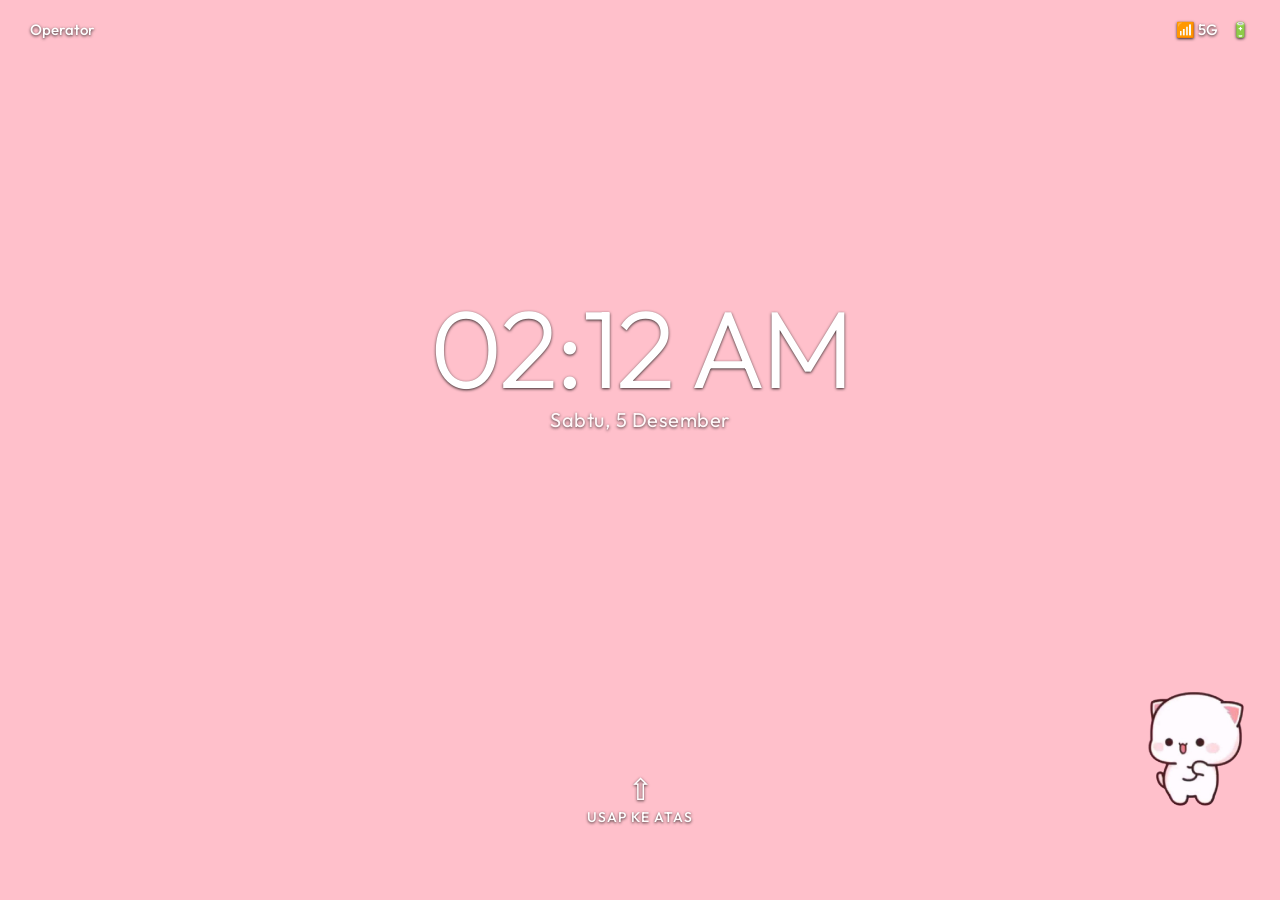
<file: index.html>
<!DOCTYPE html>
<html lang="id">
<head>
    <meta charset="UTF-8">
    <meta name="viewport" content="width=device-width, initial-scale=1.0">
    <title>Sistem Operasi Pink</title>
    <link rel="stylesheet" href="style.css">
</head>
<body>

    <!-- LOCK SCREEN -->
    <div id="lockScreen" class="screen lock-screen">
        <div class="status-bar">
            <span>Operator</span>
            <div class="status-icons">
                <span>📶 5G</span>
                <span>🔋</span>
            </div>
        </div>
    
        <div class="lock-main-content">
            <h1 id="lockTime">00.00</h1>
            <p id="lockDate" class="lock-date">Memuat Tanggal...</p>
        </div>
    
        <div class="swipe-area" id="touchArea">
            <span class="arrow-up">⇧</span>
            <p>Usap ke atas</p>
        </div>
    </div>

    <!-- LOGIN SCREEN -->
    <div id="loginScreen" class="screen login-screen" style="display: none;">
        <div class="login-overlay">
            
            <div class="back-btn" onclick="backToLock()">❮ Kembali</div>
    
            <div class="login-container">
                <div class="profile-section">
                    <div class="avatar-circle">
                        <img src="asset/gallery/6.jpeg" alt="User">
                    </div>
                    <h2 class="username">RISKA SITI NURAZIZAH</h2>
                </div>
    
                <div class="login-form">
                    <div class="input-box user-box" style="display: none;">
                        <input type="text" value="RISKA SITI NURAZIZAH" readonly>
                    </div>
                    <div class="input-box pass-box">
                        <input type="password" id="passwordField" placeholder="Masukkan Password">
                        <button class="submit-btn" onclick="goToDesktop()">➔</button>
                    </div>
                    <a href="#" class="sign-in-options">Lupa Password?</a>
                </div>
            </div>
    
            <div class="login-footer">
                <div class="footer-icons">
                    <span title="Bantuan Akses">💻</span>
                    <span title="Mulai Ulang">↻</span>
                    <span title="Daya">⏻</span>
                </div>
            </div>
        </div>
    </div>
   
    <img src="asset/gallery/bubu.png" class="bubu-dudu-gif" alt="Bubu Dudu">
    <script src="script.js"></script>
</body>
</html>
</file>
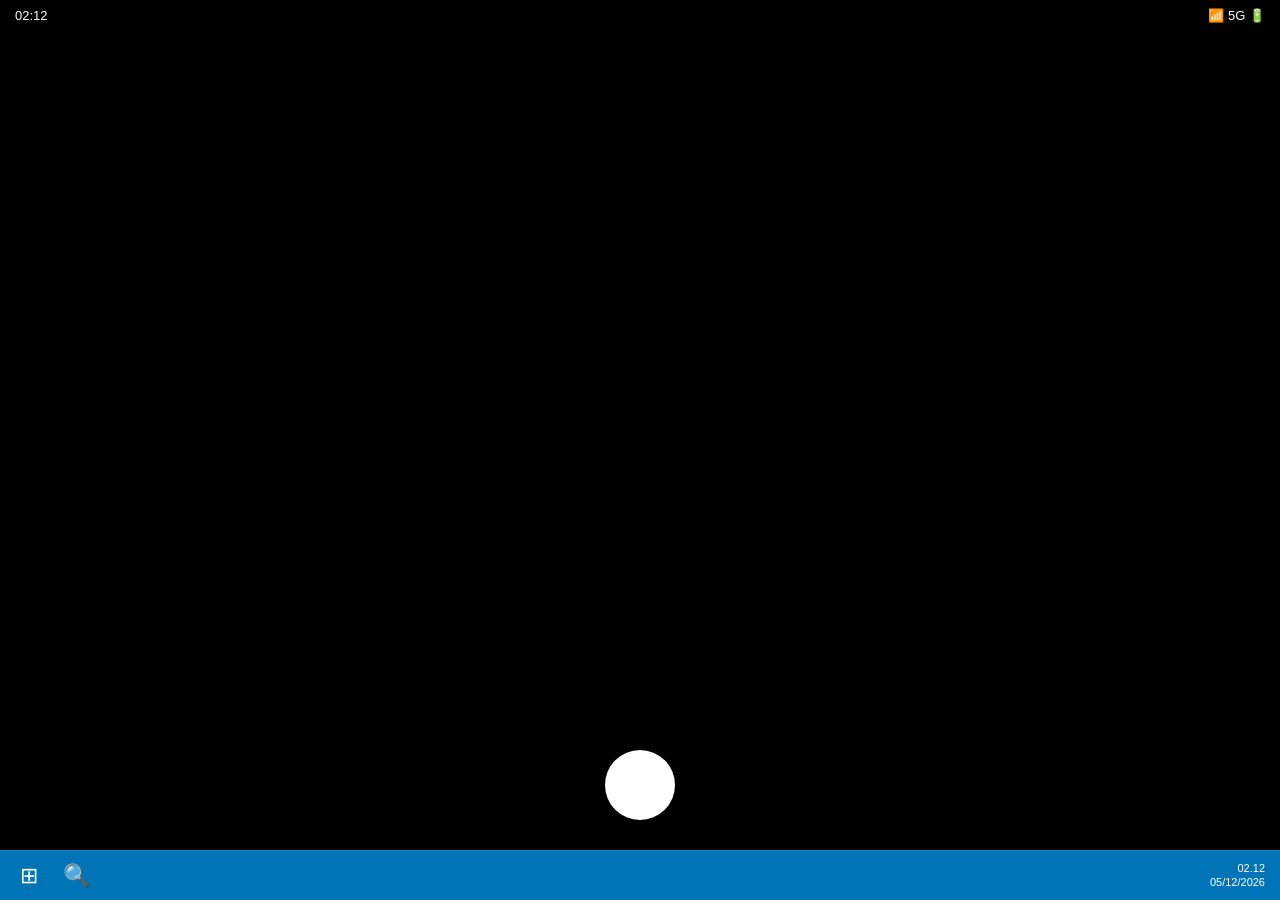
<file: camera.html>
<!DOCTYPE html>
<html lang="id">
<head>
    <meta charset="UTF-8">
    <meta name="viewport" content="width=device-width, initial-scale=1.0">
    <title>Camera - Windows OS</title>
    <style>
        /* SAMA PERSIS DENGAN INDEX KAMU */
        * { box-sizing: border-box; }

        body, html {
            margin: 0; padding: 0;
            height: 100%; width: 100%;
            overflow: hidden;
            font-family: 'Segoe UI', sans-serif;
            background: #000; /* Latar belakang hitam agar kamera stand out */
        }

        .desktop-screen {
            height: 100%; height: 100dvh;
            display: flex;
            flex-direction: column;
            position: relative;
        }

        /* Status Bar Atas (Sesuai index) */
        .desktop-status-bar {
            display: flex;
            justify-content: space-between;
            color: white;
            font-size: 13px;
            padding: 8px 15px;
            font-weight: 500;
            z-index: 10;
            background: rgba(0,0,0,0.3);
        }

        /* CAMERA VIEWPORT */
        .camera-container {
            flex: 1;
            position: relative;
            display: flex;
            justify-content: center;
            align-items: center;
        }

        #videoFeed {
            width: 100%;
            height: 100%;
            object-fit: cover; /* Full Screen */
            transform: scaleX(-1); /* Mirror Mode */
        }

        /* SHUTTER BUTTON */
        .shutter-overlay {
            position: absolute;
            bottom: 80px; /* Di atas taskbar */
            left: 0; width: 100%;
            display: flex;
            justify-content: center;
            z-index: 20;
        }

        .shutter-btn {
            width: 70px;
            height: 70px;
            background: white;
            border: 5px solid rgba(255, 255, 255, 0.4);
            border-radius: 50%;
            cursor: pointer;
            box-shadow: 0 0 15px rgba(0,0,0,0.5);
            transition: transform 0.1s;
        }

        .shutter-btn:active {
            transform: scale(0.9);
            background: #ddd;
        }

        /* FLASH EFFECT */
        #flash {
            position: absolute;
            top: 0; left: 0; width: 100%; height: 100%;
            background: white;
            opacity: 0;
            z-index: 50;
            pointer-events: none;
        }

        @keyframes triggerFlash {
            0% { opacity: 1; }
            100% { opacity: 0; }
        }

        /* TASKBAR (SAMA PERSIS DENGAN INDEX KAMU) */
        .desktop-taskbar {
            position: absolute;
            bottom: 0; left: 0; width: 100%; height: 50px;
            background: rgba(0, 137, 216, 0.85); /* Warna biru khas kamu */
            backdrop-filter: blur(10px);
            display: flex;
            justify-content: space-between;
            align-items: center;
            padding: 0 15px;
            border-top: 1px solid rgba(255,255,255,0.1);
            z-index: 100;
        }

        .taskbar-left { display: flex; gap: 15px; }

        .win-btn, .search-btn {
            background: transparent;
            border: none;
            color: white;
            font-size: 22px;
            cursor: pointer;
            padding: 5px;
            display: flex;
            align-items: center;
        }

        .taskbar-right {
            color: white;
            text-align: right;
            font-size: 11px;
            line-height: 1.2;
        }

        #hiddenCanvas { display: none; }
    </style>
</head>
<body>

    <div class="desktop-screen">
        <div id="flash"></div>

        <div class="desktop-status-bar">
            <span id="top-time">00:00</span>
            <span>📶 5G 🔋</span>
        </div>

        <div class="camera-container">
            <video id="videoFeed" autoplay playsinline></video>
            
            <div class="shutter-overlay">
                <div class="shutter-btn" onclick="captureAndDownload()"></div>
            </div>
        </div>

        <div class="desktop-taskbar">
            <div class="taskbar-left">
                <button class="win-btn" onclick="window.location.href='index.html'">⊞</button>
                <button class="search-btn">🔍</button>
            </div>
            <div class="taskbar-right">
                <div id="taskbar-time">00.00</div>
                <div id="taskbar-date">00/00/0000</div>
            </div>
        </div>
    </div>

    <canvas id="hiddenCanvas"></canvas>

    <script>
        const video = document.getElementById('videoFeed');
        const canvas = document.getElementById('hiddenCanvas');
        const flash = document.getElementById('flash');

        // Nyalakan Kamera
        async function initCamera() {
            try {
                const stream = await navigator.mediaDevices.getUserMedia({ 
                    video: { facingMode: 'user', width: { ideal: 1280 }, height: { ideal: 720 } }, 
                    audio: false 
                });
                video.srcObject = stream;
            } catch (err) {
                alert("Akses kamera ditolak.");
            }
        }

        // Ambil Foto & Download Otomatis
        function captureAndDownload() {
            // Efek Flash
            flash.style.animation = 'none';
            void flash.offsetWidth; 
            flash.style.animation = 'triggerFlash 0.4s ease-out forwards';

            // Gambar ke Canvas
            canvas.width = video.videoWidth;
            canvas.height = video.videoHeight;
            const ctx = canvas.getContext('2d');
            
            // Mirroring
            ctx.translate(canvas.width, 0);
            ctx.scale(-1, 1);
            ctx.drawImage(video, 0, 0);

            // Download Otomatis
            const link = document.createElement('a');
            link.download = `IMG_WIN_${Date.now()}.jpg`;
            link.href = canvas.toDataURL('image/jpeg', 0.9);
            link.click();
        }

        // Fungsi Update Jam (Sesuai Logic Index Kamu)
        function updateClock() {
            const sekarang = new Date();
            const jam = String(sekarang.getHours()).padStart(2, '0');
            const menit = String(sekarang.getMinutes()).padStart(2, '0');
            const tgl = String(sekarang.getDate()).padStart(2, '0');
            const bln = String(sekarang.getMonth() + 1).padStart(2, '0');
            const thn = sekarang.getFullYear();

            // Atas
            document.getElementById('top-time').textContent = `${jam}:${menit}`;
            // Taskbar (Format 21.14)
            document.getElementById('taskbar-time').textContent = `${jam}.${menit}`;
            document.getElementById('taskbar-date').textContent = `${tgl}/${bln}/${thn}`;
        }

        setInterval(updateClock, 1000);
        updateClock();
        window.onload = initCamera;
    </script>
</body>
</html>
</file>
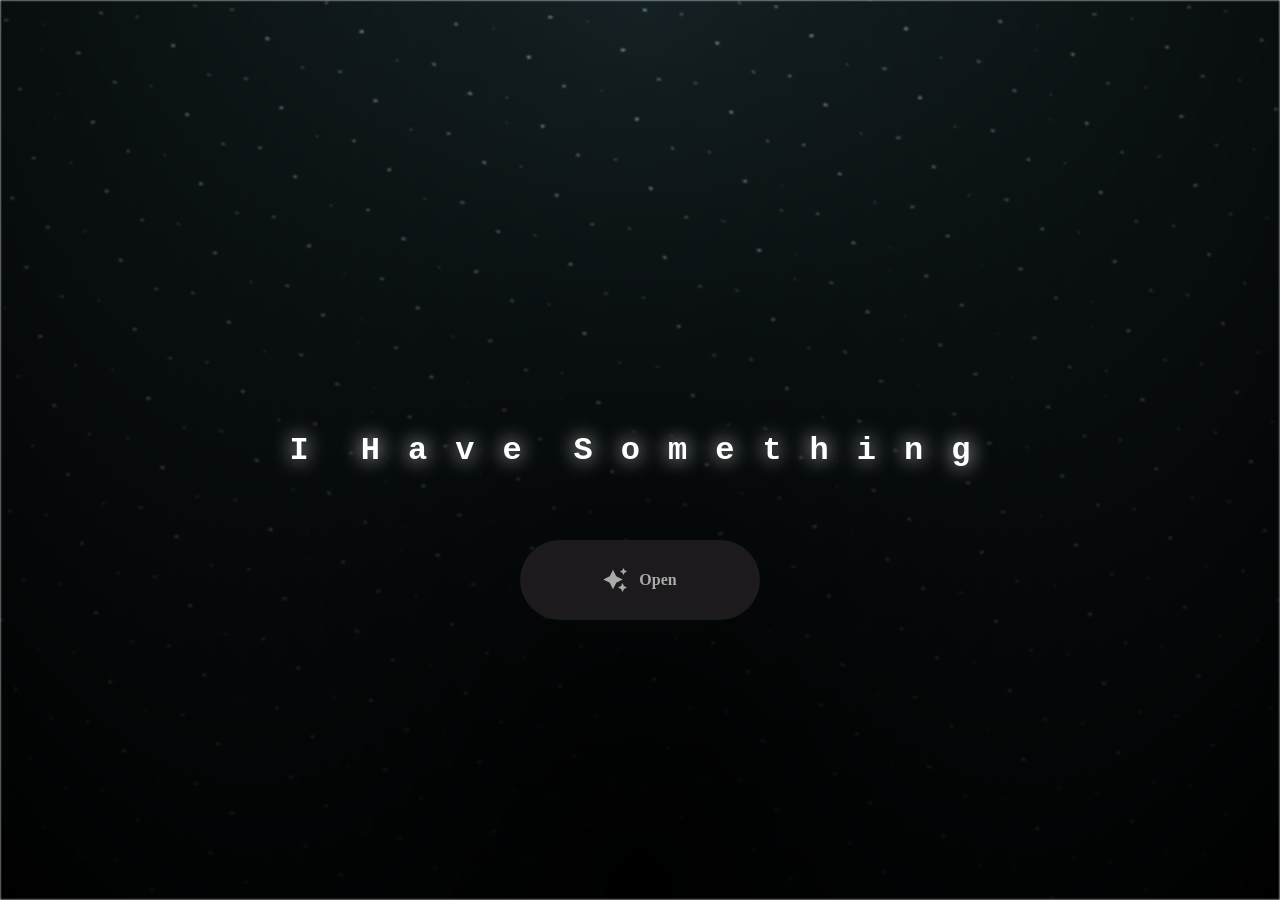
<file: flow.index.html>
<html lang="en">

<head>
    <meta charset="UTF-8">
    <meta name="viewport" content="width=device-width, initial-scale=1.0">
    <link rel="shortcut icon" href="images/gift.png" type="image/x-icon">
    <link rel="stylesheet" href="css/index.css">

    <!-- Document Title -->
    <title>FLOWERS FOR SOMEONE</title>
</head>

<body>
    <!-- Background -->
    <div class="night"></div>

    <!-- Title -->
    <h1 class="title"></h1>

    <!-- Button -->
    <div style="position: absolute; top: 60vh; width: 100%; display: flex; justify-content: center;">
        <a href="flower.html" class="btn">
            <svg height="24" width="24" fill="#FFFFFF" viewBox="0 0 24 24" data-name="Layer 1" id="Layer_1"
                class="sparkle">
                <path
                    d="M10,21.236,6.755,14.745.264,11.5,6.755,8.255,10,1.764l3.245,6.491L19.736,11.5l-6.491,3.245ZM18,21l1.5,3L21,21l3-1.5L21,18l-1.5-3L18,18l-3,1.5ZM19.333,4.667,20.5,7l1.167-2.333L24,3.5,21.667,2.333,20.5,0,19.333,2.333,17,3.5Z">
                </path>
            </svg>

            <span class="text">Open</span>
        </a>
    </div>

    <script src="index.js"></script>
</body>

</html>
</file>
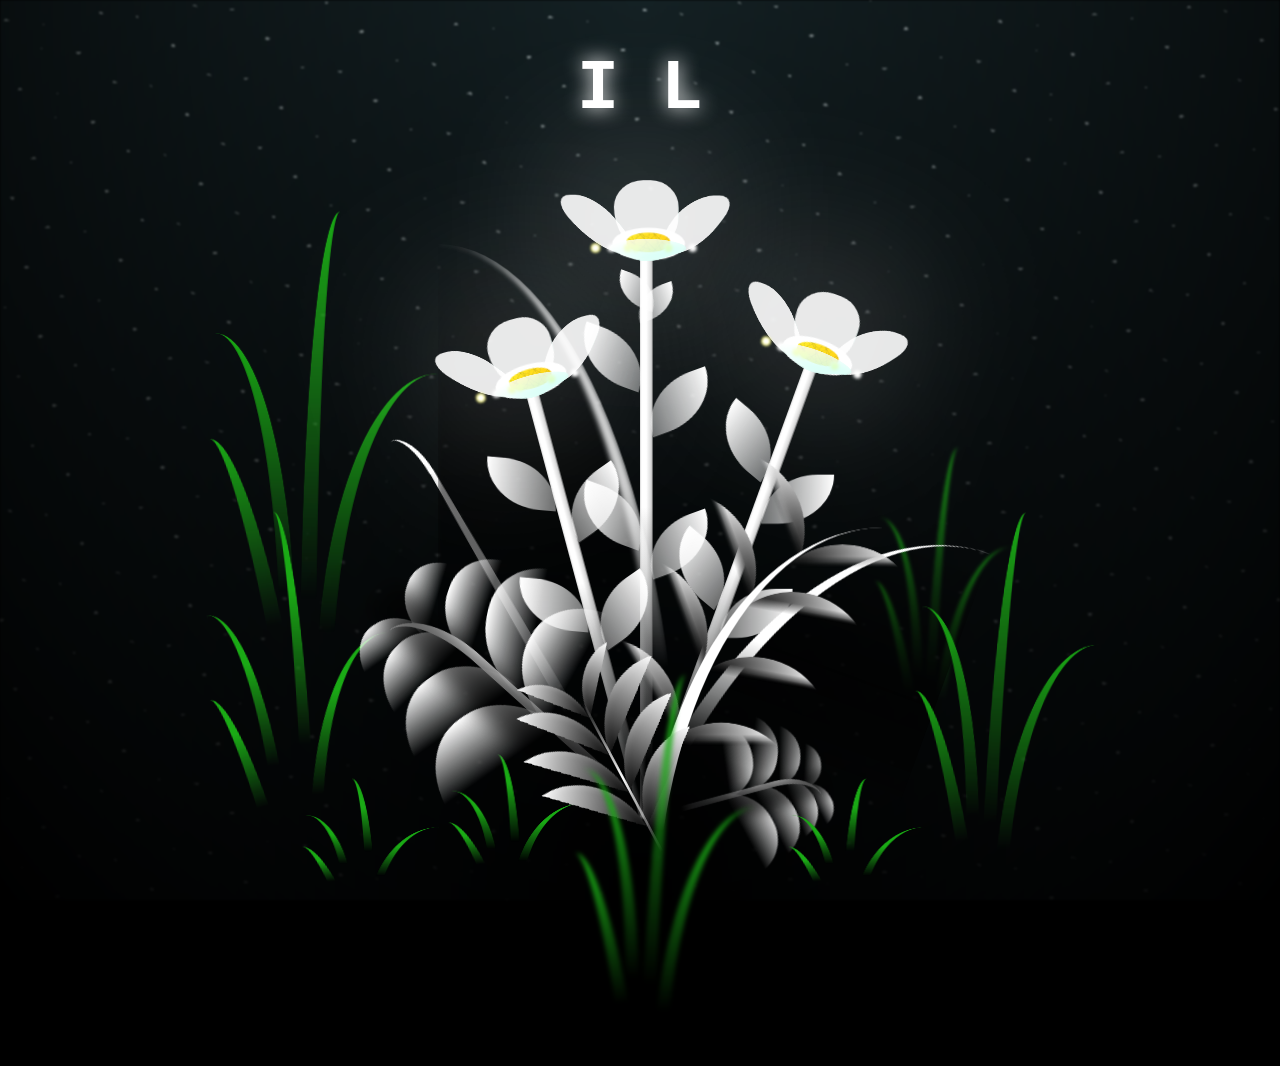
<file: FLOWER.html>
<!DOCTYPE html>
<html lang="en">

<head>
  <meta charset="UTF-8">
  <meta http-equiv="X-UA-Compatible" content="IE=edge">
  <meta name="viewport" content="width=device-width, initial-scale=1.0">
  <link rel="shortcut icon" href="images/gift.png" type="image/x-icon">
  <link rel="stylesheet" href="css/style.css">

  <!-- Document Title -->
  <title>FLOWERS</title>
</head>

<body class="not-loaded">
  <!-- Background -->
  <div class="night"></div>

  <!-- Flower -->
  <div class="flowers">
    <div class="flower flower--1">
      <div class="flower__leafs flower__leafs--1">
        <div class="flower__leaf flower__leaf--1"></div>
        <div class="flower__leaf flower__leaf--2"></div>
        <div class="flower__leaf flower__leaf--3"></div>
        <div class="flower__leaf flower__leaf--4"></div>
        <div class="flower__white-circle"></div>

        <div class="flower__light flower__light--1"></div>
        <div class="flower__light flower__light--2"></div>
        <div class="flower__light flower__light--3"></div>
        <div class="flower__light flower__light--4"></div>
        <div class="flower__light flower__light--5"></div>
        <div class="flower__light flower__light--6"></div>
        <div class="flower__light flower__light--7"></div>
        <div class="flower__light flower__light--8"></div>

      </div>
      <div class="flower__line">
        <div class="flower__line__leaf flower__line__leaf--1"></div>
        <div class="flower__line__leaf flower__line__leaf--2"></div>
        <div class="flower__line__leaf flower__line__leaf--3"></div>
        <div class="flower__line__leaf flower__line__leaf--4"></div>
        <div class="flower__line__leaf flower__line__leaf--5"></div>
        <div class="flower__line__leaf flower__line__leaf--6"></div>
      </div>
    </div>

    <div class="flower flower--2">
      <div class="flower__leafs flower__leafs--2">
        <div class="flower__leaf flower__leaf--1"></div>
        <div class="flower__leaf flower__leaf--2"></div>
        <div class="flower__leaf flower__leaf--3"></div>
        <div class="flower__leaf flower__leaf--4"></div>
        <div class="flower__white-circle"></div>

        <div class="flower__light flower__light--1"></div>
        <div class="flower__light flower__light--2"></div>
        <div class="flower__light flower__light--3"></div>
        <div class="flower__light flower__light--4"></div>
        <div class="flower__light flower__light--5"></div>
        <div class="flower__light flower__light--6"></div>
        <div class="flower__light flower__light--7"></div>
        <div class="flower__light flower__light--8"></div>

      </div>
      <div class="flower__line">
        <div class="flower__line__leaf flower__line__leaf--1"></div>
        <div class="flower__line__leaf flower__line__leaf--2"></div>
        <div class="flower__line__leaf flower__line__leaf--3"></div>
        <div class="flower__line__leaf flower__line__leaf--4"></div>
      </div>
    </div>

    <div class="flower flower--3">
      <div class="flower__leafs flower__leafs--3">
        <div class="flower__leaf flower__leaf--1"></div>
        <div class="flower__leaf flower__leaf--2"></div>
        <div class="flower__leaf flower__leaf--3"></div>
        <div class="flower__leaf flower__leaf--4"></div>
        <div class="flower__white-circle"></div>

        <div class="flower__light flower__light--1"></div>
        <div class="flower__light flower__light--2"></div>
        <div class="flower__light flower__light--3"></div>
        <div class="flower__light flower__light--4"></div>
        <div class="flower__light flower__light--5"></div>
        <div class="flower__light flower__light--6"></div>
        <div class="flower__light flower__light--7"></div>
        <div class="flower__light flower__light--8"></div>

      </div>
      <div class="flower__line">
        <div class="flower__line__leaf flower__line__leaf--1"></div>
        <div class="flower__line__leaf flower__line__leaf--2"></div>
        <div class="flower__line__leaf flower__line__leaf--3"></div>
        <div class="flower__line__leaf flower__line__leaf--4"></div>
      </div>
    </div>

    <div class="grow-ans" style="--d:1.2s">
      <div class="flower__g-long">
        <div class="flower__g-long__top"></div>
        <div class="flower__g-long__bottom"></div>
      </div>
    </div>

    <div class="growing-grass">
      <div class="flower__grass flower__grass--1">
        <div class="flower__grass--top"></div>
        <div class="flower__grass--bottom"></div>
        <div class="flower__grass__leaf flower__grass__leaf--1"></div>
        <div class="flower__grass__leaf flower__grass__leaf--2"></div>
        <div class="flower__grass__leaf flower__grass__leaf--3"></div>
        <div class="flower__grass__leaf flower__grass__leaf--4"></div>
        <div class="flower__grass__leaf flower__grass__leaf--5"></div>
        <div class="flower__grass__leaf flower__grass__leaf--6"></div>
        <div class="flower__grass__leaf flower__grass__leaf--7"></div>
        <div class="flower__grass__leaf flower__grass__leaf--8"></div>
        <div class="flower__grass__overlay"></div>
      </div>
    </div>

    <div class="growing-grass">
      <div class="flower__grass flower__grass--2">
        <div class="flower__grass--top"></div>
        <div class="flower__grass--bottom"></div>
        <div class="flower__grass__leaf flower__grass__leaf--1"></div>
        <div class="flower__grass__leaf flower__grass__leaf--2"></div>
        <div class="flower__grass__leaf flower__grass__leaf--3"></div>
        <div class="flower__grass__leaf flower__grass__leaf--4"></div>
        <div class="flower__grass__leaf flower__grass__leaf--5"></div>
        <div class="flower__grass__leaf flower__grass__leaf--6"></div>
        <div class="flower__grass__leaf flower__grass__leaf--7"></div>
        <div class="flower__grass__leaf flower__grass__leaf--8"></div>
        <div class="flower__grass__overlay"></div>
      </div>
    </div>

    <div class="grow-ans" style="--d:2.4s">
      <div class="flower__g-right flower__g-right--1">
        <div class="leaf"></div>
      </div>
    </div>

    <div class="grow-ans" style="--d:2.8s">
      <div class="flower__g-right flower__g-right--2">
        <div class="leaf"></div>
      </div>
    </div>

    <div class="grow-ans" style="--d:2.8s">
      <div class="flower__g-front">
        <div class="flower__g-front__leaf-wrapper flower__g-front__leaf-wrapper--1">
          <div class="flower__g-front__leaf"></div>
        </div>
        <div class="flower__g-front__leaf-wrapper flower__g-front__leaf-wrapper--2">
          <div class="flower__g-front__leaf"></div>
        </div>
        <div class="flower__g-front__leaf-wrapper flower__g-front__leaf-wrapper--3">
          <div class="flower__g-front__leaf"></div>
        </div>
        <div class="flower__g-front__leaf-wrapper flower__g-front__leaf-wrapper--4">
          <div class="flower__g-front__leaf"></div>
        </div>
        <div class="flower__g-front__leaf-wrapper flower__g-front__leaf-wrapper--5">
          <div class="flower__g-front__leaf"></div>
        </div>
        <div class="flower__g-front__leaf-wrapper flower__g-front__leaf-wrapper--6">
          <div class="flower__g-front__leaf"></div>
        </div>
        <div class="flower__g-front__leaf-wrapper flower__g-front__leaf-wrapper--7">
          <div class="flower__g-front__leaf"></div>
        </div>
        <div class="flower__g-front__leaf-wrapper flower__g-front__leaf-wrapper--8">
          <div class="flower__g-front__leaf"></div>
        </div>
        <div class="flower__g-front__line"></div>
      </div>
    </div>

    <div class="grow-ans" style="--d:3.2s">
      <div class="flower__g-fr">
        <div class="leaf"></div>
        <div class="flower__g-fr__leaf flower__g-fr__leaf--1"></div>
        <div class="flower__g-fr__leaf flower__g-fr__leaf--2"></div>
        <div class="flower__g-fr__leaf flower__g-fr__leaf--3"></div>
        <div class="flower__g-fr__leaf flower__g-fr__leaf--4"></div>
        <div class="flower__g-fr__leaf flower__g-fr__leaf--5"></div>
        <div class="flower__g-fr__leaf flower__g-fr__leaf--6"></div>
        <div class="flower__g-fr__leaf flower__g-fr__leaf--7"></div>
        <div class="flower__g-fr__leaf flower__g-fr__leaf--8"></div>
      </div>
    </div>

    <div class="long-g long-g--0">
      <div class="grow-ans" style="--d:3s">
        <div class="leaf leaf--0"></div>
      </div>
      <div class="grow-ans" style="--d:2.2s">
        <div class="leaf leaf--1"></div>
      </div>
      <div class="grow-ans" style="--d:3.4s">
        <div class="leaf leaf--2"></div>
      </div>
      <div class="grow-ans" style="--d:3.6s">
        <div class="leaf leaf--3"></div>
      </div>
    </div>

    <div class="long-g long-g--1">
      <div class="grow-ans" style="--d:3.6s">
        <div class="leaf leaf--0"></div>
      </div>
      <div class="grow-ans" style="--d:3.8s">
        <div class="leaf leaf--1"></div>
      </div>
      <div class="grow-ans" style="--d:4s">
        <div class="leaf leaf--2"></div>
      </div>
      <div class="grow-ans" style="--d:4.2s">
        <div class="leaf leaf--3"></div>
      </div>
    </div>

    <div class="long-g long-g--2">
      <div class="grow-ans" style="--d:4s">
        <div class="leaf leaf--0"></div>
      </div>
      <div class="grow-ans" style="--d:4.2s">
        <div class="leaf leaf--1"></div>
      </div>
      <div class="grow-ans" style="--d:4.4s">
        <div class="leaf leaf--2"></div>
      </div>
      <div class="grow-ans" style="--d:4.6s">
        <div class="leaf leaf--3"></div>
      </div>
    </div>

    <div class="long-g long-g--3">
      <div class="grow-ans" style="--d:4s">
        <div class="leaf leaf--0"></div>
      </div>
      <div class="grow-ans" style="--d:4.2s">
        <div class="leaf leaf--1"></div>
      </div>
      <div class="grow-ans" style="--d:3s">
        <div class="leaf leaf--2"></div>
      </div>
      <div class="grow-ans" style="--d:3.6s">
        <div class="leaf leaf--3"></div>
      </div>
    </div>

    <div class="long-g long-g--4">
      <div class="grow-ans" style="--d:4s">
        <div class="leaf leaf--0"></div>
      </div>
      <div class="grow-ans" style="--d:4.2s">
        <div class="leaf leaf--1"></div>
      </div>
      <div class="grow-ans" style="--d:3s">
        <div class="leaf leaf--2"></div>
      </div>
      <div class="grow-ans" style="--d:3.6s">
        <div class="leaf leaf--3"></div>
      </div>
    </div>

    <div class="long-g long-g--5">
      <div class="grow-ans" style="--d:4s">
        <div class="leaf leaf--0"></div>
      </div>
      <div class="grow-ans" style="--d:4.2s">
        <div class="leaf leaf--1"></div>
      </div>
      <div class="grow-ans" style="--d:3s">
        <div class="leaf leaf--2"></div>
      </div>
      <div class="grow-ans" style="--d:3.6s">
        <div class="leaf leaf--3"></div>
      </div>
    </div>

    <div class="long-g long-g--6">
      <div class="grow-ans" style="--d:4.2s">
        <div class="leaf leaf--0"></div>
      </div>
      <div class="grow-ans" style="--d:4.4s">
        <div class="leaf leaf--1"></div>
      </div>
      <div class="grow-ans" style="--d:4.6s">
        <div class="leaf leaf--2"></div>
      </div>
      <div class="grow-ans" style="--d:4.8s">
        <div class="leaf leaf--3"></div>
      </div>
    </div>

    <div class="long-g long-g--7">
      <div class="grow-ans" style="--d:3s">
        <div class="leaf leaf--0"></div>
      </div>
      <div class="grow-ans" style="--d:3.2s">
        <div class="leaf leaf--1"></div>
      </div>
      <div class="grow-ans" style="--d:3.5s">
        <div class="leaf leaf--2"></div>
      </div>
      <div class="grow-ans" style="--d:3.6s">
        <div class="leaf leaf--3"></div>
      </div>
    </div>
  </div>

  <!-- Title -->
  <h1 class="title"><span id="title"></span></h1>
</body>

</html>

<!-- Import Javascript -->
<script src="main.js"></script>
</file>
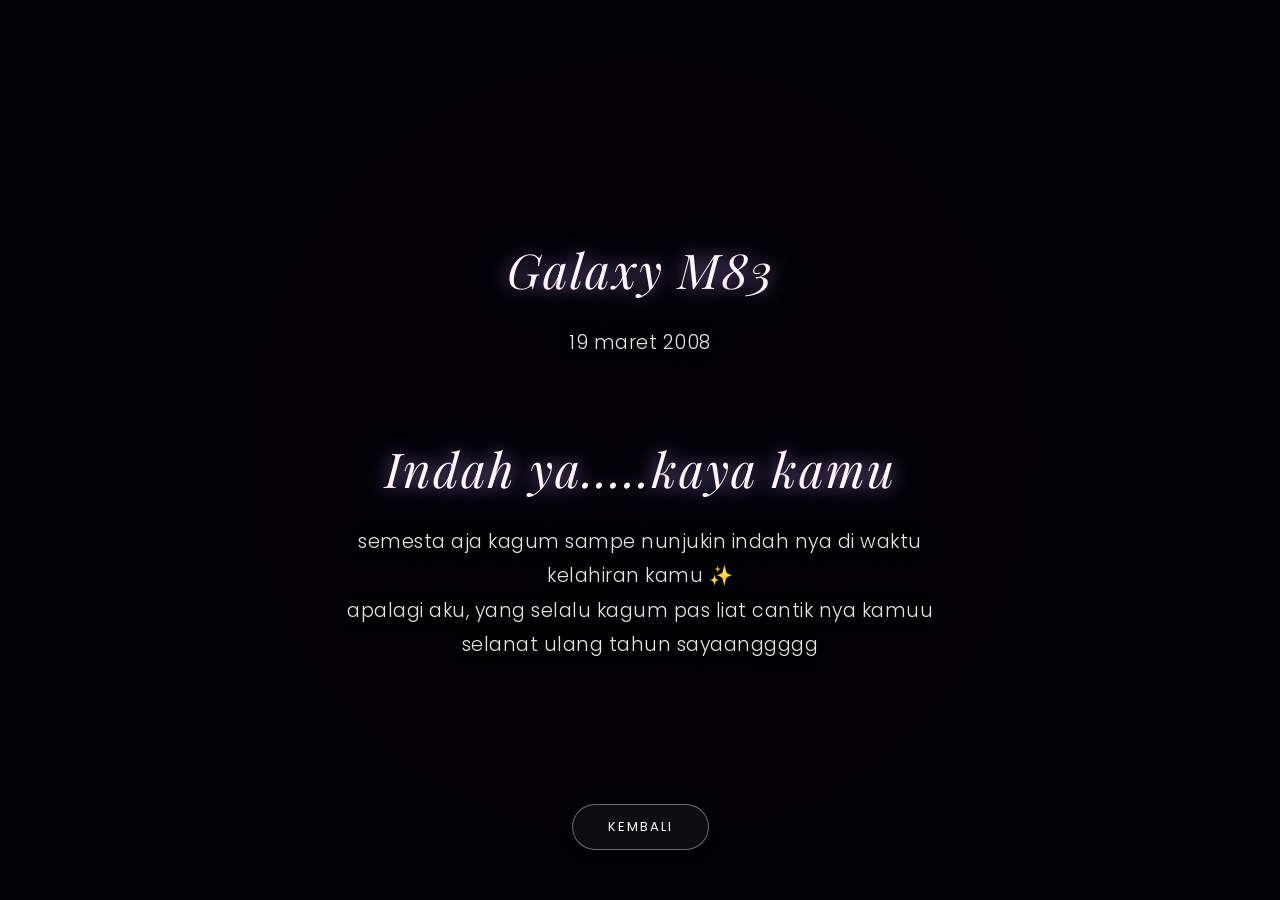
<file: galaxy.html>
<!DOCTYPE html>
<html lang="id">
<head>
    <meta charset="UTF-8">
    <meta name="viewport" content="width=device-width, initial-scale=1.0">
    <title>Beautiful Galaxy</title>
    <link href="https://fonts.googleapis.com/css2?family=Poppins:ital,wght@0,200;0,300;0,400;0,500;1,300&family=Playfair+Display:ital@1&display=swap" rel="stylesheet">
    <style>
        * {
            margin: 0;
            padding: 0;
            box-sizing: border-box;
            -webkit-tap-highlight-color: transparent;
        }

        body, html {
            width: 100%;
            height: 100%;
            overflow: hidden;
            background-color: #030008;
            font-family: 'Poppins', sans-serif;
        }

        /* Latar Belakang Galaxy */
        .galaxy-bg {
            position: absolute;
            top: 0;
            left: 0;
            width: 100%;
            height: 100%;
            /* Menggunakan gambar mirip yang diminta (Messier 83 / Southern Pinwheel Galaxy) */
            background: url('https://imagine.gsfc.nasa.gov/hst_bday/images/march-19-2019-galaxy-m83.jpg') no-repeat center center;
            background-size: cover;
            animation: zoomPan 30s infinite alternate ease-in-out;
            z-index: 1;
            opacity: 0.8;
            filter: contrast(1.1) brightness(0.9);
        }

        @keyframes zoomPan {
            0% { transform: scale(1) translate(0, 0); }
            100% { transform: scale(1.15) translate(-2%, 2%); }
        }

        /* Overlay Gradasi Gelap */
        .overlay {
            position: absolute;
            top: 0; left: 0; width: 100%; height: 100%;
            background: radial-gradient(circle at center, rgba(0,0,0,0.2) 0%, rgba(0,0,0,0.8) 100%);
            z-index: 2;
        }

        /* Kerlip Bintang Tambahan */
        .stars {
            position: absolute;
            top: 0; left: 0; width: 100%; height: 100%;
            z-index: 3;
            pointer-events: none;
        }

        .star {
            position: absolute;
            background-color: white;
            border-radius: 50%;
            animation: twinkle var(--duration) infinite alternate;
            opacity: 0;
            box-shadow: 0 0 10px 2px rgba(255, 255, 255, 0.4);
        }

        @keyframes twinkle {
            0% { opacity: 0.1; transform: scale(0.8); }
            100% { opacity: 1; transform: scale(1.5); }
        }

        /* Konten Utama */
        .content {
            position: relative;
            z-index: 10;
            display: flex;
            flex-direction: column;
            justify-content: center;
            align-items: center;
            height: 100%;
            text-align: center;
            padding: 0 30px;
            color: #ffffff;
        }

        .text-1 {
            font-family: 'Playfair Display', serif;
            font-size: 3rem;
            font-weight: 400;
            font-style: italic;
            letter-spacing: 2px;
            margin-bottom: 25px;
            opacity: 0;
            transform: translateY(30px);
            animation: fadeInUp 2.5s forwards 1s ease-out;
            text-shadow: 0 0 20px rgba(255, 200, 255, 0.6), 0 0 40px rgba(100, 100, 255, 0.4);
            color: #fff4fa;
        }

        .text-2 {
            font-size: 1.2rem;
            font-weight: 300;
            line-height: 1.8;
            max-width: 600px;
            opacity: 0;
            transform: translateY(30px);
            animation: fadeInUp 2.5s forwards 4.5s ease-out;
            text-shadow: 0 0 15px rgba(0, 0, 0, 0.8);
            color: #e6e6e6;
            letter-spacing: 0.5px;
        }

        @keyframes fadeInUp {
            to {
                opacity: 1;
                transform: translateY(0);
            }
        }

        /* Tombol Kembali */
        .back-btn {
            position: absolute;
            bottom: 50px;
            padding: 12px 35px;
            border-radius: 50px;
            border: 1px solid rgba(255,255,255,0.4);
            background: rgba(255,255,255,0.05);
            color: #fff;
            font-size: 13px;
            text-decoration: none;
            text-transform: uppercase;
            letter-spacing: 2px;
            backdrop-filter: blur(8px);
            opacity: 0;
            animation: fadeIn 2s forwards 8s;
            transition: all 0.4s ease;
            cursor: pointer;
            box-shadow: 0 0 15px rgba(0,0,0,0.3);
        }

        .back-btn:hover {
            background: rgba(255,255,255,0.2);
            border-color: #fff;
            box-shadow: 0 0 25px rgba(255,255,255,0.6);
            transform: translateY(-3px);
        }

        @keyframes fadeIn {
            to { opacity: 1; }
        }

        /* Responsive */
        @media (max-width: 600px) {
            .text-1 { font-size: 2.2rem; }
            .text-2 { font-size: 1rem; }
        }
    </style>
</head>
<body>

    <div class="galaxy-bg"></div>
    <div class="overlay"></div>
    
    <!-- Kontainer Bintang Animasi -->
    <div class="stars" id="stars-container"></div>

    <div class="content">
        <h1 class="text-1 mb-5">Galaxy M83</h1>
        <p class="text-2 mb-5">19 maret 2008</p> <br><br><br>       
        <h1 class="text-1">Indah ya.....kaya kamu</h1>
        <p class="text-2">semesta aja kagum sampe nunjukin indah nya di waktu kelahiran kamu ✨</p>
        <p class="text-2">apalagi aku, yang selalu kagum pas liat cantik nya kamuu</p>
        <p class="text-2">selanat ulang tahun sayaanggggg</p>

        <a href="desktop.html" class="back-btn">Kembali</a>
    </div>

    <script>
        // Membuat bintang kelap-kelip secara acak pakai Javascript
        const container = document.getElementById('stars-container');
        const starCount = 60; // Jumlah bintang

        for (let i = 0; i < starCount; i++) {
            const star = document.createElement('div');
            star.classList.add('star');
            
            // Ukuran acak
            const size = Math.random() * 3 + 1;
            star.style.width = size + 'px';
            star.style.height = size + 'px';
            
            // Posisi acak
            star.style.left = Math.random() * 100 + 'vw';
            star.style.top = Math.random() * 100 + 'vh';
            
            // Durasi animasi acak (1s sampai 4s)
            const duration = Math.random() * 3 + 1;
            star.style.setProperty('--duration', duration + 's');
            
            // Delay animasi acak
            star.style.animationDelay = Math.random() * 5 + 's';
            
            container.appendChild(star);
        }
    </script>
</body>
</html>
</file>
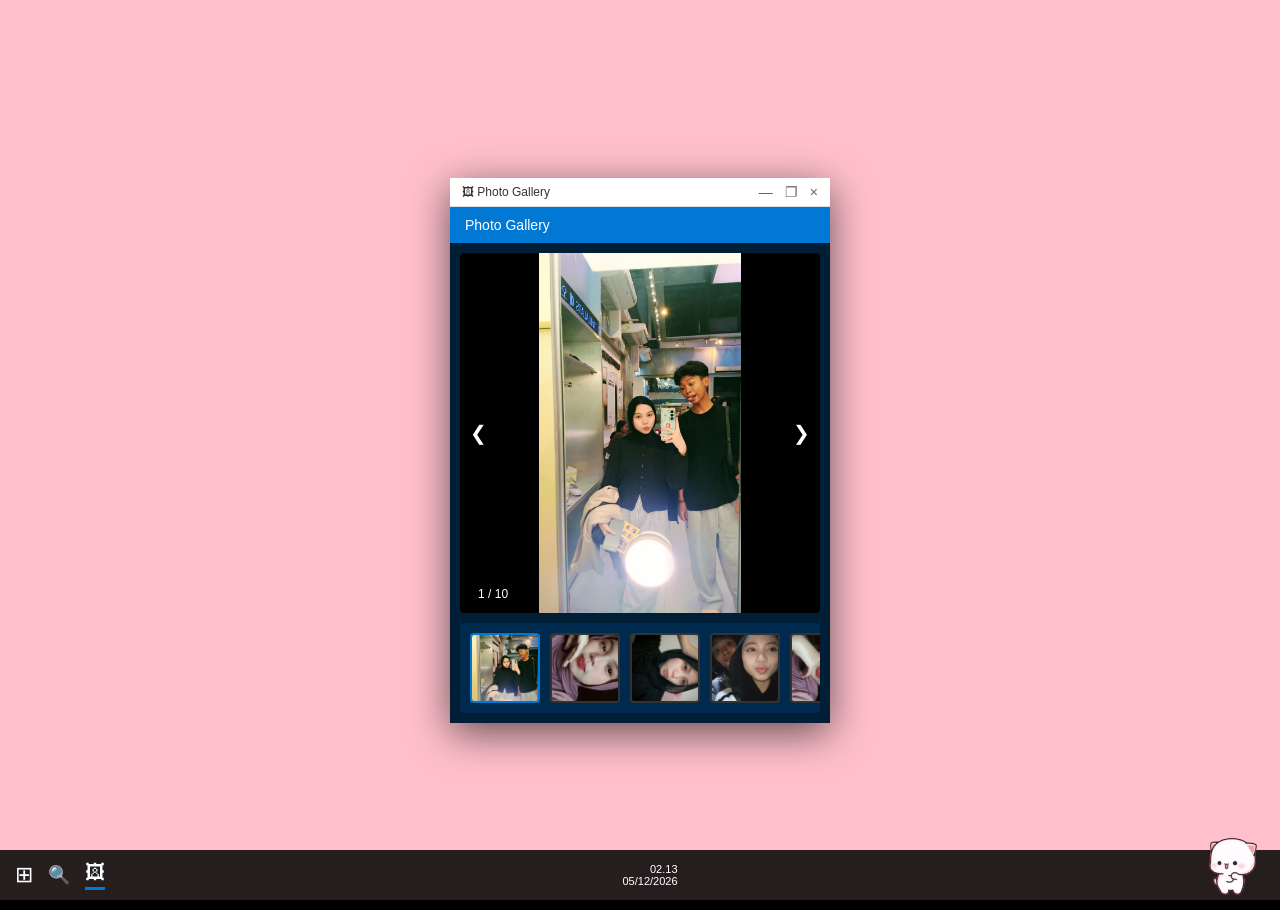
<file: gallery.html>
<!DOCTYPE html>
<html lang="id">
<head>
    <meta charset="UTF-8">
    <meta name="viewport" content="width=device-width, initial-scale=1.0">
    <title>Photo Gallery - Faniww</title>
    <style>
        * { box-sizing: border-box; -webkit-tap-highlight-color: transparent; }
        
        body, html {
            margin: 0; padding: 0; height: 100%; width: 100%;
            overflow: hidden; font-family: 'Segoe UI', sans-serif;
            background: #000;
        }

        .desktop-screen {
            background: #FFC0CB;
            background-size: cover;
            height: 100%; height: 100dvh; display: flex; justify-content: center; align-items: center;
            position: relative;
        }

        /* Window Style (Gambar #6) */
        .window {
            width: 92%; max-width: 380px;
            background: #ffffff; border-radius: 8px 8px 0 0;
            box-shadow: 0 10px 40px rgba(0, 0, 0, 0.6);
            display: flex; flex-direction: column;
            animation: zoomIn 0.3s ease-out;
            z-index: 10;
        }

        @keyframes zoomIn { from { transform: scale(0.9); opacity: 0; } to { transform: scale(1); opacity: 1; } }

        /* Title Bar */
        .title-bar {
            background: #ffffff; padding: 6px 12px;
            display: flex; justify-content: space-between; align-items: center;
            border-bottom: 1px solid #e0e0e0;
        }

        .title-left { font-size: 12px; color: #333; display: flex; align-items: center; gap: 5px; }
        .title-controls { display: flex; gap: 12px; font-size: 14px; color: #666; }
        .close-btn:hover { color: red; cursor: pointer; }

        /* Header Biru */
        .window-header {
            background: #0078d4; color: white; padding: 10px 15px;
            font-weight: 500; font-size: 14px;
        }

        /* Area Gallery */
        .gallery-content {
            background: #001e36; padding: 10px;
            height: 480px; display: flex; flex-direction: column; gap: 10px;
        }

        /* Main Image/Video Viewer */
        .main-viewer {
            position: relative;
            flex: 1;
            background: #000;
            border-radius: 4px;
            overflow: hidden;
            display: flex; justify-content: center; align-items: center;
        }

        .main-viewer img, .main-viewer video {
            max-width: 100%; max-height: 100%; object-fit: contain;
        }

        .nav-btn {
            position: absolute; top: 50%; transform: translateY(-50%);
            background: rgba(0,0,0,0.5); color: white; border: none;
            padding: 15px 10px; cursor: pointer; font-size: 20px; z-index: 5;
        }
        .prev { left: 0; border-radius: 0 4px 4px 0; }
        .next { right: 0; border-radius: 4px 0 0 4px; }

        .img-counter {
            position: absolute; bottom: 10px; left: 10px;
            color: white; font-size: 12px; background: rgba(0,0,0,0.6);
            padding: 2px 8px; border-radius: 10px; z-index: 5;
        }

        /* Thumbnail Bar (Bisa Digeser) */
        .thumbnail-bar {
            display: flex;
            gap: 10px;
            background: #002a4d;
            padding: 10px;
            border-radius: 4px;
            overflow-x: auto;
            white-space: nowrap;
            scrollbar-width: thin;
            scrollbar-color: #0078d4 #001e36;
        }

        /* Custom scrollbar */
        .thumbnail-bar::-webkit-scrollbar { height: 6px; }
        .thumbnail-bar::-webkit-scrollbar-thumb { background: #0078d4; border-radius: 10px; }

        .thumb {
            position: relative;
            flex: 0 0 70px;
            height: 70px;
            background: #333;
            border-radius: 4px;
            cursor: pointer;
            overflow: hidden;
            border: 2px solid transparent;
            transition: 0.2s;
        }

        .thumb.active { border-color: #0078d4; }
        .thumb img { width: 100%; height: 100%; object-fit: cover; }

        /* Ikon Video di Thumbnail */
        .thumb.is-video::after {
            content: '▶';
            position: absolute;
            top: 50%; left: 50%; transform: translate(-50%, -50%);
            color: white; background: rgba(0,0,0,0.6);
            width: 24px; height: 24px; border-radius: 50%;
            display: flex; justify-content: center; align-items: center;
            font-size: 10px; border: 1px solid white;
        }

        /* Taskbar Bawah */
        .desktop-taskbar {
            position: absolute; bottom: 0; width: 100%; height: 50px;
            background: rgba(0, 0, 0, 0.85); backdrop-filter: blur(10px);
            display: flex; justify-content: space-between; align-items: center;
            padding: 0 15px; color: white;
            z-index: 100;
        }
        .active-app-indicator { border-bottom: 3px solid #0078d4; padding-bottom: 3px; font-size: 20px; }
        .taskbar-right { text-align: right; font-size: 11px; }
        .taskbar-bubu { display: flex; align-items: flex-end; }
        .taskbar-bubu-img { width: 70px; height: auto; object-fit: contain; transform: translateY(-8px); }
    </style>
</head>
<body>

    <div class="desktop-screen">
        <div class="window">
            <div class="title-bar">
                <div class="title-left">🖼 Photo Gallery</div>
                <div class="title-controls">
                    <span>—</span> <span>❐</span> <span class="close-btn" onclick="location.href='desktop.html'">×</span>
                </div>
            </div>

            <div class="window-header">Photo Gallery</div>

            <div class="gallery-content">
                <div class="main-viewer">
                    <button class="nav-btn prev" onclick="changeImage(-1)">❮</button>
                    
                    <img id="display-img" src="" alt="Gallery">
                    <video id="display-video" controls style="display:none;"></video>
                    
                    <button class="nav-btn next" onclick="changeImage(1)">❯</button>
                    <div class="img-counter"><span id="current-idx">1</span> / <span id="total-idx">9</span></div>
                </div>

                <div class="thumbnail-bar" id="thumb-bar">
                    <div class="thumb active" onclick="setImg(0)"><img src="asset/gallery/1.jpeg"></div>
                    <div class="thumb" onclick="setImg(1)"><img src="asset/gallery/2.jpeg"></div>
                    <div class="thumb" onclick="setImg(2)"><img src="asset/gallery/3.jpeg"></div>
                    <div class="thumb" onclick="setImg(3)"><img src="asset/gallery/4.jpeg"></div>
                    <div class="thumb" onclick="setImg(4)"><img src="asset/gallery/5.jpeg"></div>
                    <div class="thumb" onclick="setImg(5)"><img src="asset/gallery/6.jpeg"></div>
                    <div class="thumb" onclick="setImg(6)"><img src="asset/gallery/7.jpeg"></div>
                    <div class="thumb" onclick="setImg(7)"><img src="asset/gallery/8.jpeg"></div>
                    <div class="thumb" onclick="setImg(8)"><img src="asset/gallery/9.jpeg"></div>
                    <div class="thumb is-video" onclick="setImg(9)"><img src="asset/gallery/11.jpeg"></div>
                </div>
            </div>
        </div>

        <div class="desktop-taskbar">
            <div class="taskbar-left" style="display:flex; align-items:center; gap:15px;">
                <span style="font-size: 22px;">⊞</span>
                <span style="font-size: 18px;">🔍</span>
                <div class="active-app-indicator">🖼</div>
            </div>
            <div class="taskbar-right">
                <div id="time">00.00</div>
                <div id="date">00/00/0000</div>
            </div>
            <div class="taskbar-bubu">
                <img src="asset/gallery/bubu.png" alt="Bubu" class="taskbar-bubu-img">
            </div>
        </div>
    </div>

    <script>
        // Daftar file: sesuaikan ekstensi .mp4 jika ada video
        const photos = [
            "asset/gallery/1.jpeg",
            "asset/gallery/2.jpeg",
            "asset/gallery/3.jpeg", // Contoh file video
            "asset/gallery/4.jpeg",
            "asset/gallery/5.jpeg",
            "asset/gallery/6.jpeg",
            "asset/gallery/7.jpeg",
            "asset/gallery/8.jpeg",
            "asset/gallery/9.jpeg",
            "asset/gallery/10.mp4" // Contoh file video
        ];

        let currentIndex = 0;
        document.getElementById('total-idx').textContent = photos.length;

        function updateGallery() {
            const imgEl = document.getElementById('display-img');
            const videoEl = document.getElementById('display-video');
            const currentPath = photos[currentIndex];
            
            // Logika Deteksi Video
            if (currentPath.toLowerCase().endsWith('.mp4')) {
                imgEl.style.display = 'none';
                videoEl.style.display = 'block';
                videoEl.src = currentPath;
                videoEl.play();
            } else {
                imgEl.style.display = 'block';
                videoEl.style.display = 'none';
                videoEl.pause();
                imgEl.src = currentPath;
            }

            document.getElementById('current-idx').textContent = currentIndex + 1;
            
            // Update Visual Thumbnail & Auto-Scroll
            const thumbs = document.querySelectorAll('.thumb');
            thumbs.forEach((t, i) => {
                if(i === currentIndex) {
                    t.classList.add('active');
                    t.scrollIntoView({ behavior: 'smooth', block: 'nearest', inline: 'center' });
                } else {
                    t.classList.remove('active');
                }
            });
        }

        function changeImage(dir) {
            currentIndex += dir;
            if (currentIndex < 0) currentIndex = photos.length - 1;
            if (currentIndex >= photos.length) currentIndex = 0;
            updateGallery();
        }

        function setImg(index) {
            currentIndex = index;
            updateGallery();
        }

        function updateClock() {
            const now = new Date();
            document.getElementById('time').textContent = now.getHours().toString().padStart(2,'0') + "." + now.getMinutes().toString().padStart(2,'0');
            document.getElementById('date').textContent = now.getDate().toString().padStart(2,'0') + "/" + (now.getMonth()+1).toString().padStart(2,'0') + "/" + now.getFullYear();
        }

        window.onload = () => {
            updateGallery();
            setInterval(updateClock, 1000);
            updateClock();
        };
    </script>
</body>
</html>
</file>
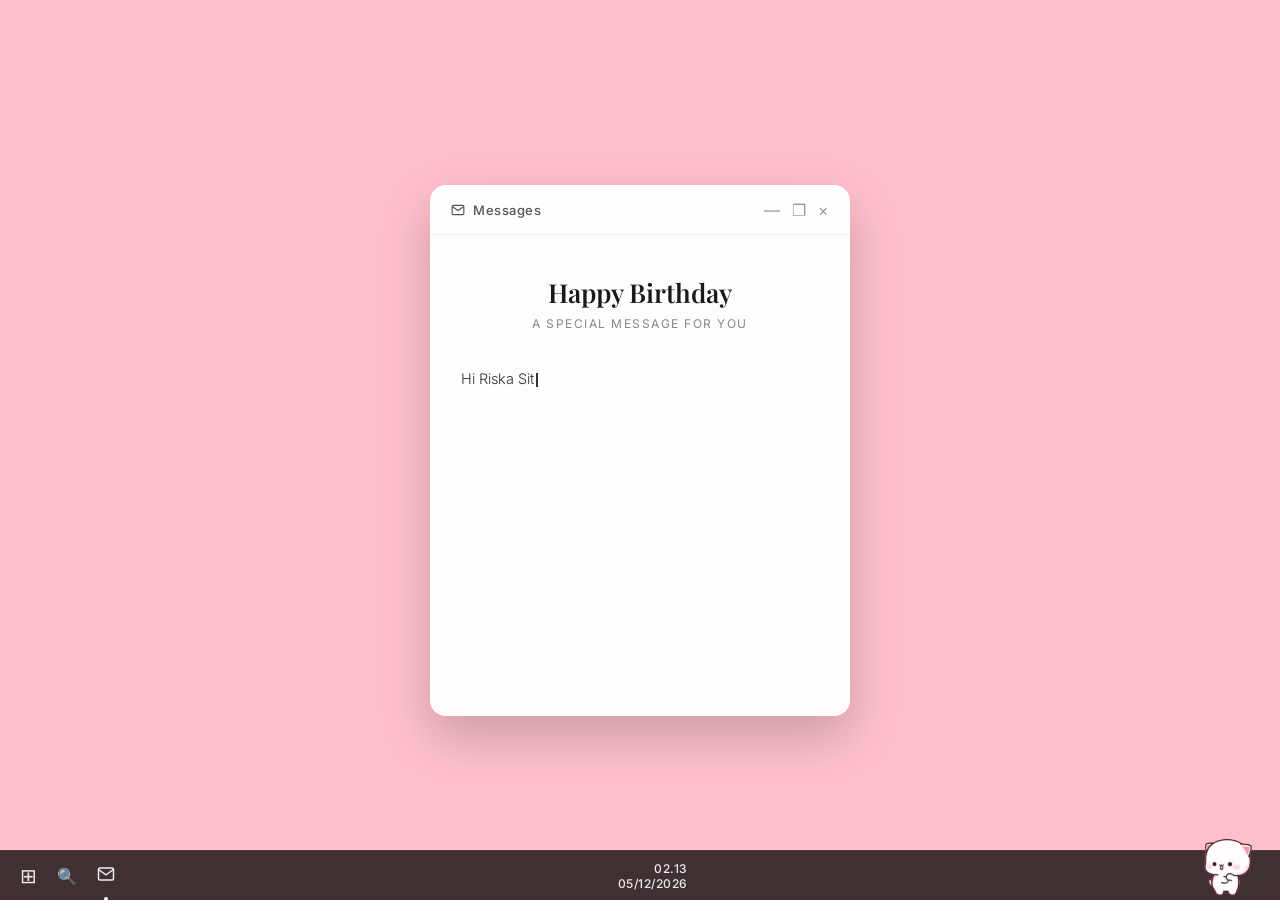
<file: message.html>
<!DOCTYPE html>
<html lang="id">
<head>
    <meta charset="UTF-8">
    <meta name="viewport" content="width=device-width, initial-scale=1.0">
    <title>Message for You</title>
    <!-- Use Google Fonts for elegance -->
    <link href="https://fonts.googleapis.com/css2?family=Playfair+Display:ital,wght@0,600;1,400&family=Inter:wght@300;400;500&display=swap" rel="stylesheet">
    <style>
        * { box-sizing: border-box; -webkit-tap-highlight-color: transparent; }
        
        body, html {
            margin: 0; padding: 0; height: 100%; width: 100%;
            overflow: hidden; font-family: 'Inter', sans-serif;
        }

        .desktop-screen {
            background: #FFC0CB;
            background-size: cover;
            height: 100%; height: 100dvh; display: flex; justify-content: center; align-items: center;
            position: relative;
        }

        /* Jendela Program Windows - Glassmorphism Elegant */
        .window {
            width: 90%; max-width: 420px;
            background: rgba(255, 255, 255, 0.95); 
            backdrop-filter: blur(20px);
            border-radius: 16px;
            box-shadow: 0 20px 50px rgba(0, 0, 0, 0.2);
            display: flex; flex-direction: column;
            animation: zoomIn 0.4s cubic-bezier(0.165, 0.840, 0.440, 1.000);
            z-index: 10;
            border: 1px solid rgba(255, 255, 255, 0.5);
            overflow: hidden;
        }

        @keyframes zoomIn { 
            from { transform: translateY(20px) scale(0.95); opacity: 0; } 
            to { transform: translateY(0) scale(1); opacity: 1; } 
        }

        /* Title Bar Minimalis */
        .title-bar {
            padding: 14px 20px;
            display: flex; justify-content: space-between; align-items: center;
            border-bottom: 1px solid rgba(0,0,0,0.05);
            background: rgba(255,255,255,0.4);
        }

        .title-left { 
            font-size: 13px; color: #555; display: flex; align-items: center; gap: 8px; font-weight: 500; letter-spacing: 0.5px;
        }
        
        .title-controls { display: flex; gap: 12px; font-size: 16px; color: #999; }
        .close-btn { transition: color 0.2s; }
        .close-btn:hover { color: #ff4757; cursor: pointer; }

        /* Area Konten Pesan */
        .content-body {
            padding: 40px 30px;
            height: 480px; overflow-y: auto;
            position: relative;
        }
        
        /* Custom Scrollbar */
        .content-body::-webkit-scrollbar { width: 4px; }
        .content-body::-webkit-scrollbar-track { background: transparent; }
        .content-body::-webkit-scrollbar-thumb { background: rgba(0,0,0,0.1); border-radius: 10px; }

        /* Teks Judul Serif Elegant */
        .birthday-title {
            text-align: center; 
            font-family: 'Playfair Display', serif;
            font-size: 26px; 
            font-weight: 600;
            color: #1a1a1a;
            margin-bottom: 35px;
        }

        .birthday-title span {
            display: block;
            font-size: 12px;
            font-family: 'Inter', sans-serif;
            font-weight: 400;
            color: #888;
            margin-top: 6px;
            letter-spacing: 1.5px;
            text-transform: uppercase;
        }

        .message-content {
            color: #333; line-height: 1.8; font-size: 14.5px;
            white-space: pre-line;
            font-weight: 300;
            text-align: left;
        }

        .typing-cursor {
            display: inline-block;
            width: 2px;
            height: 14px;
            background-color: #333;
            margin-left: 2px;
            animation: blink 1s step-end infinite;
            vertical-align: middle;
        }

        @keyframes blink { 50% { opacity: 0; } }

        /* Taskbar Bawah */
        .desktop-taskbar {
            position: absolute; bottom: 0; width: 100%; height: 50px;
            background: rgba(0, 0, 0, 0.75); backdrop-filter: blur(15px);
            display: flex; justify-content: space-between; align-items: center;
            padding: 0 20px; border-top: 1px solid rgba(255,255,255,0.05); color: rgba(255,255,255,0.9);
            z-index: 100;
        }

        .taskbar-left { display: flex; align-items: center; gap: 20px; }
        .active-icon-container { position: relative; display: flex; align-items: center; height: 100%; }
        .active-app-indicator {
            font-size: 18px; position: relative;
        }
        .active-app-indicator::after {
            content: ''; position: absolute; bottom: -14px; left: 50%; transform: translateX(-50%);
            width: 4px; height: 4px; background: white; border-radius: 50%;
        }
        
        .taskbar-right { text-align: right; font-size: 12px; font-weight: 500; letter-spacing: 0.5px; }
        .taskbar-bubu { display: flex; align-items: flex-end; }
        .taskbar-bubu-img { width: 70px; height: auto; object-fit: contain; transform: translateY(-8px); }    </style>
</head>
<body>

    <div class="desktop-screen">
        <div class="window">
            <div class="title-bar">
                <div class="title-left">
                    <svg width="14" height="14" viewBox="0 0 24 24" fill="none" stroke="currentColor" stroke-width="2"><path d="M4 4h16c1.1 0 2 .9 2 2v12c0 1.1-.9 2-2 2H4c-1.1 0-2-.9-2-2V6c0-1.1.9-2 2-2z"></path><polyline points="22,6 12,13 2,6"></polyline></svg>
                    Messages
                </div>
                <div class="title-controls">
                    <span>—</span> <span>❐</span> <span class="close-btn" onclick="location.href='desktop.html'">×</span>
                </div>
            </div>

            <div class="content-body" onclick="skipTypewriter()">
                <div class="birthday-title">
                    Happy Birthday
                    <span>A special message for you</span>
                </div>

                <div class="message-content"><span id="typewriter"></span><span class="typing-cursor" id="cursor"></span></div>
            </div>
        </div>

        <div class="desktop-taskbar">
            <div class="taskbar-left">
                <span style="font-size: 20px; cursor:pointer;" onclick="location.href='desktop.html'">⊞</span>
                <span style="font-size: 16px;">🔍</span>
                <div class="active-icon-container">
                    <div class="active-app-indicator">
                        <svg width="18" height="18" viewBox="0 0 24 24" fill="none" stroke="currentColor" stroke-width="2"><path d="M4 4h16c1.1 0 2 .9 2 2v12c0 1.1-.9 2-2 2H4c-1.1 0-2-.9-2-2V6c0-1.1.9-2 2-2z"></path><polyline points="22,6 12,13 2,6"></polyline></svg>
                    </div>
                </div>
            </div>
            <div class="taskbar-right">
                <div id="time">00.00</div>
                <div id="date">00/00/0000</div>
            </div>
            <div class="taskbar-bubu">
                <img src="asset/gallery/bubu.png" alt="Bubu" class="taskbar-bubu-img">
            </div>
        </div>
    </div>

    <script>
        const msg = `Hi Riska Siti Nurazizah,

Happy Birthday Sayaanggg!

Selamat ulang tahun yaaaa 🤍🤍🤍🤍 Semoga di ulang tahun yang ke 17 ini membawa kebahagiaan baru buat kamu dan buat kita juga.

Aku juga percaya, di umur kamu yang sekarang ini, kamu bisa jadi pribadi yang lebih baik lagi, lebih dewasa lagi, dan lebih sukses lagi.

Makasiiii yaaaa udah jadi orang yang baik buat aku, dan selalu bisa bikin aku bahagia. Jujur, aku juga bersyukur bisa kenal sama kamu. 

Semoga apapun yang di ucapkan yang baik baikk sama orang lain, terkabul yaaa aaamiinnn.

maaff gaa banyak kata kata disini, tapii....

Happy Birthday again, Riskaaaaa anak hebat! 🎂🤍`;

        let i = 0;
        let isTyping = true;
        let timer;
        const cursor = document.getElementById('cursor');

        function startTyping() {
            const el = document.getElementById('typewriter');
            timer = setInterval(() => {
                if (i < msg.length) {
                    el.innerHTML += msg.charAt(i);
                    i++;
                    const body = document.querySelector('.content-body');
                    body.scrollTop = body.scrollHeight;
                } else {
                    clearInterval(timer);
                    isTyping = false;
                    cursor.style.display = 'none';
                }
            }, 45); // Kecepatan ketikan yang nyaman dibaca
        }

        function skipTypewriter() {
            if (isTyping) {
                clearInterval(timer);
                document.getElementById('typewriter').innerHTML = msg;
                isTyping = false;
                cursor.style.display = 'none';
                const body = document.querySelector('.content-body');
                body.scrollTop = body.scrollHeight;
            }
        }

        function updateClock() {
            const now = new Date();
            document.getElementById('time').textContent = now.getHours().toString().padStart(2,'0') + "." + now.getMinutes().toString().padStart(2,'0');
            document.getElementById('date').textContent = now.getDate().toString().padStart(2,'0') + "/" + (now.getMonth()+1).toString().padStart(2,'0') + "/" + now.getFullYear();
        }

        window.onload = () => {
            updateClock();
            setInterval(updateClock, 1000);
            setTimeout(startTyping, 500); // Memberikan sedikit delay 0.5 detik sebelum mulai mengetik agar terlihat natural
        };
    </script>
</body>
</html>
</file>
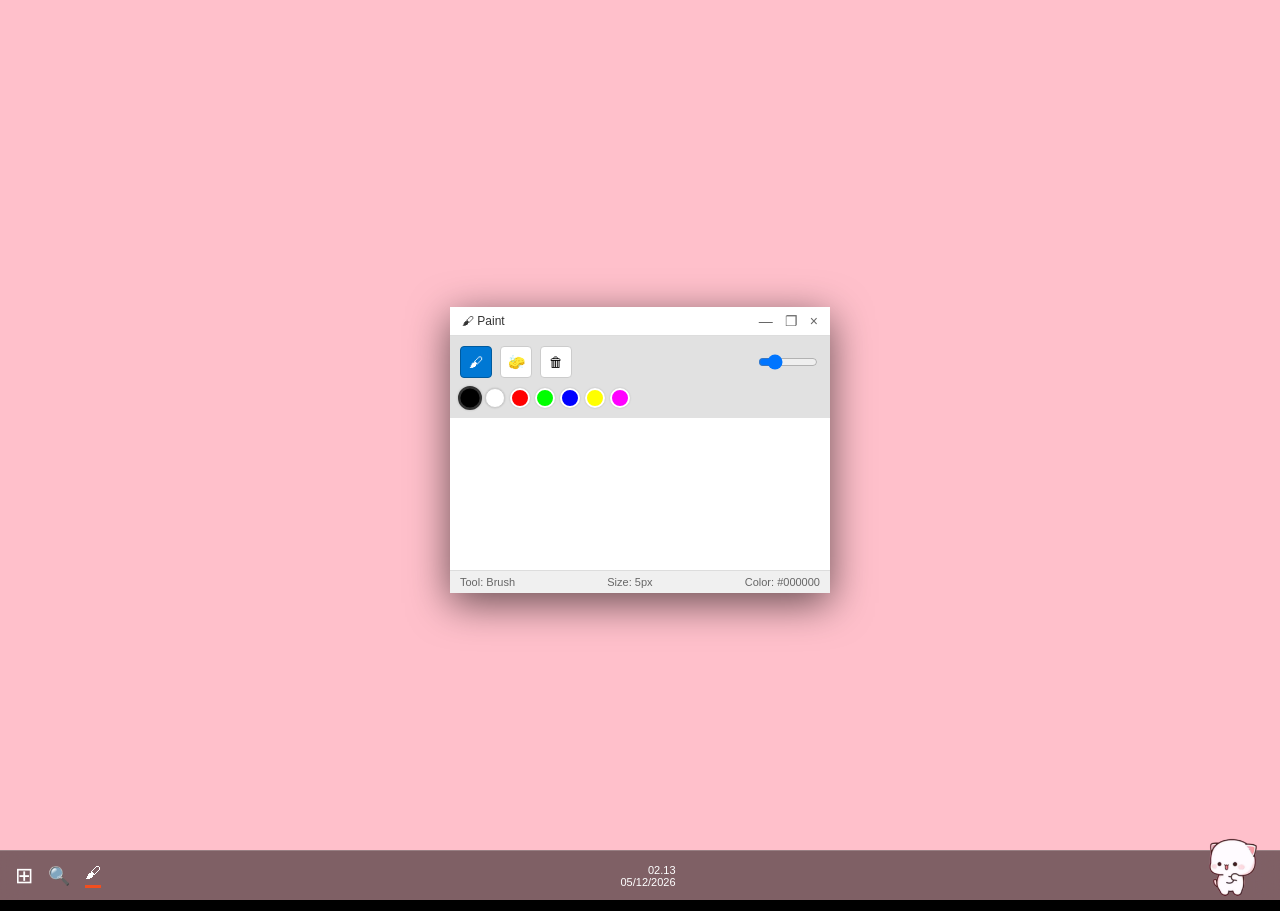
<file: paint.html>
<!DOCTYPE html>
<html lang="id">
<head>
    <meta charset="UTF-8">
    <meta name="viewport" content="width=device-width, initial-scale=1.0">
    <title>Paint - Birthday Art</title>
    <style>
        * { box-sizing: border-box; -webkit-tap-highlight-color: transparent; }
        
        body, html {
            margin: 0; padding: 0; height: 100%; width: 100%;
            overflow: hidden; font-family: 'Segoe UI', sans-serif;
            background: #000;
        }

        .desktop-screen {
            background: #FFC0CB;
            background-size: cover;
            height: 100%; height: 100dvh; display: flex; justify-content: center; align-items: center;
            position: relative;
        }

        /* Window Style (Gambar #7) */
        .window {
            width: 92%; max-width: 380px;
            background: #f0f0f0; border-radius: 8px 8px 0 0;
            box-shadow: 0 10px 40px rgba(0, 0, 0, 0.6);
            display: flex; flex-direction: column;
            animation: zoomIn 0.3s ease-out;
            z-index: 10;
        }

        @keyframes zoomIn { from { transform: scale(0.9); opacity: 0; } to { transform: scale(1); opacity: 1; } }

        /* Title Bar */
        .title-bar {
            background: #ffffff; padding: 6px 12px;
            display: flex; justify-content: space-between; align-items: center;
            border-bottom: 1px solid #ddd;
        }
        .title-left { font-size: 12px; color: #333; display: flex; align-items: center; gap: 5px; }
        .title-controls { display: flex; gap: 12px; font-size: 14px; color: #666; }
        .close-btn:hover { color: red; cursor: pointer; }

        /* Toolbar (Sesuai Gambar #7) */
        .toolbar {
            padding: 10px; background: #e1e1e1;
            display: flex; flex-direction: column; gap: 10px;
        }

        .tools-row { display: flex; gap: 8px; align-items: center; }
        
        .tool-btn {
            width: 32px; height: 32px; background: white; border: 1px solid #ccc;
            border-radius: 4px; display: flex; justify-content: center; align-items: center;
            cursor: pointer; font-size: 14px;
        }
        .tool-btn.active { background: #0078d4; color: white; border-color: #005a9e; }

        .colors-grid { display: flex; flex-wrap: wrap; gap: 5px; }
        .color-circle {
            width: 20px; height: 20px; border-radius: 50%; border: 2px solid white;
            cursor: pointer; box-shadow: 0 0 2px rgba(0,0,0,0.2);
        }
        .color-circle.active { transform: scale(1.2); border-color: #333; }

        /* Canvas Area */
        .canvas-container {
            background: white; flex: 1; position: relative;
            height: 350px; cursor: crosshair;
        }
        canvas { width: 100%; height: 100%; touch-action: none; }

        /* Bottom Status Bar */
        .status-bar {
            background: #f0f0f0; padding: 5px 10px;
            font-size: 11px; color: #666; display: flex; justify-content: space-between;
            border-top: 1px solid #ddd;
        }

        /* Taskbar Bawah */
        .desktop-taskbar {
            position: absolute; bottom: 0; width: 100%; height: 50px;
            background: rgba(0, 0, 0, 0.5); backdrop-filter: blur(12px);
            display: flex; justify-content: space-between; align-items: center;
            padding: 0 15px; color: white;
            border-top: 1px solid rgba(255,255,255,0.2);
            z-index: 100;
        }
        .active-app-indicator { border-bottom: 3px solid #f24e1e; padding-bottom: 3px; }
        .taskbar-bubu { display: flex; align-items: flex-end; }
        .taskbar-bubu-img { width: 70px; height: auto; object-fit: contain; transform: translateY(-8px); }
    </style>
</head>
<body>

    <div class="desktop-screen">
        <div class="window">
            <div class="title-bar">
                <div class="title-left">🖌 Paint</div>
                <div class="title-controls">
                    <span>—</span> <span>❐</span> <span class="close-btn" onclick="location.href='desktop.html'">×</span>
                </div>
            </div>

            <div class="toolbar">
                <div class="tools-row">
                    <div class="tool-btn active" id="brush-tool" title="Brush">🖌</div>
                    <div class="tool-btn" id="eraser-tool" title="Eraser">🧽</div>
                    <div class="tool-btn" onclick="clearCanvas()" title="Clear">🗑</div>
                    <div style="margin-left: auto; display: flex; gap: 5px;">
                        <input type="range" id="size-slider" min="1" max="20" value="5" style="width: 60px;">
                    </div>
                </div>

                <div class="colors-grid">
                    <div class="color-circle active" style="background: #000000;" data-color="#000000"></div>
                    <div class="color-circle" style="background: #ffffff; border: 1px solid #ccc;" data-color="#ffffff"></div>
                    <div class="color-circle" style="background: #ff0000;" data-color="#ff0000"></div>
                    <div class="color-circle" style="background: #00ff00;" data-color="#00ff00"></div>
                    <div class="color-circle" style="background: #0000ff;" data-color="#0000ff"></div>
                    <div class="color-circle" style="background: #ffff00;" data-color="#ffff00"></div>
                    <div class="color-circle" style="background: #ff00ff;" data-color="#ff00ff"></div>
                </div>
            </div>

            <div class="canvas-container">
                <canvas id="paint-canvas"></canvas>
            </div>

            <div class="status-bar">
                <span id="tool-name">Tool: Brush</span>
                <span id="size-label">Size: 5px</span>
                <span id="color-label">Color: #000000</span>
            </div>
        </div>

        <div class="desktop-taskbar">
            <div class="taskbar-left" style="display:flex; align-items:center; gap:15px;">
                <span style="font-size: 22px;">⊞</span>
                <span style="font-size: 18px;">🔍</span>
                <div class="active-app-indicator">🖌</div>
            </div>
            <div class="taskbar-right" style="font-size: 11px; text-align: right;">
                <div id="time">00.00</div>
                <div id="date">00/00/0000</div>
            </div>
            <div class="taskbar-bubu">
                <img src="asset/gallery/bubu.png" alt="Bubu" class="taskbar-bubu-img">
            </div>
        </div>
    </div>

    <script>
        const canvas = document.getElementById('paint-canvas');
        const ctx = canvas.getContext('2d');
        let painting = false;
        let brushColor = '#000000';
        let brushSize = 5;
        let isEraser = false;

        // Resize canvas to fit container
        function resizeCanvas() {
            const container = canvas.parentElement;
            canvas.width = container.clientWidth;
            canvas.height = container.clientHeight;
            ctx.lineCap = 'round';
            ctx.lineJoin = 'round';
        }

        window.addEventListener('load', resizeCanvas);
        window.addEventListener('resize', resizeCanvas);

        function startPosition(e) {
            painting = true;
            draw(e);
        }

        function finishedPosition() {
            painting = false;
            ctx.beginPath();
        }

        function draw(e) {
            if (!painting) return;

            // Handle touch or mouse
            const rect = canvas.getBoundingClientRect();
            const x = (e.clientX || e.touches[0].clientX) - rect.left;
            const y = (e.clientY || e.touches[0].clientY) - rect.top;

            ctx.lineWidth = brushSize;
            ctx.strokeStyle = isEraser ? '#ffffff' : brushColor;

            ctx.lineTo(x, y);
            ctx.stroke();
            ctx.beginPath();
            ctx.moveTo(x, y);
        }

        // Event Listeners
        canvas.addEventListener('mousedown', startPosition);
        canvas.addEventListener('mouseup', finishedPosition);
        canvas.addEventListener('mousemove', draw);
        canvas.addEventListener('touchstart', startPosition);
        canvas.addEventListener('touchend', finishedPosition);
        canvas.addEventListener('touchmove', draw);

        // Tool Logic
        document.querySelectorAll('.color-circle').forEach(circle => {
            circle.addEventListener('click', () => {
                document.querySelector('.color-circle.active').classList.remove('active');
                circle.classList.add('active');
                brushColor = circle.getAttribute('data-color');
                isEraser = false;
                updateStatus();
            });
        });

        document.getElementById('brush-tool').addEventListener('click', () => {
            isEraser = false;
            document.getElementById('brush-tool').classList.add('active');
            document.getElementById('eraser-tool').classList.remove('active');
            updateStatus();
        });

        document.getElementById('eraser-tool').addEventListener('click', () => {
            isEraser = true;
            document.getElementById('eraser-tool').classList.add('active');
            document.getElementById('brush-tool').classList.remove('active');
            updateStatus();
        });

        document.getElementById('size-slider').addEventListener('input', (e) => {
            brushSize = e.target.value;
            updateStatus();
        });

        function clearCanvas() {
            ctx.clearRect(0, 0, canvas.width, canvas.height);
        }

        function updateStatus() {
            document.getElementById('tool-name').textContent = `Tool: ${isEraser ? 'Eraser' : 'Brush'}`;
            document.getElementById('size-label').textContent = `Size: ${brushSize}px`;
            document.getElementById('color-label').textContent = `Color: ${isEraser ? '#FFFFFF' : brushColor.toUpperCase()}`;
        }

        // Clock logic
        function updateClock() {
            const now = new Date();
            document.getElementById('time').textContent = now.getHours().toString().padStart(2,'0') + "." + now.getMinutes().toString().padStart(2,'0');
            document.getElementById('date').textContent = now.getDate().toString().padStart(2,'0') + "/" + (now.getMonth()+1).toString().padStart(2,'0') + "/" + now.getFullYear();
        }
        setInterval(updateClock, 1000);
        updateClock();
    </script>
</body>
</html>
</file>
<file: style.css>
@import url('https://fonts.googleapis.com/css2?family=Outfit:wght@300;400;500;600;700&display=swap');

:root {
    --text-color: #ffffff;
    --text-shadow: 0 1px 3px rgba(0,0,0,0.8);
    --glass-bg: rgba(255, 255, 255, 0.15);
    --glass-border: rgba(255, 255, 255, 0.3);
    --glass-shadow: 0 8px 32px 0 rgba(0, 0, 0, 0.2);
}

* {
    box-sizing: border-box;
    -webkit-tap-highlight-color: transparent;
}

body, html {
    margin: 0; padding: 0; 
    height: 100%; width: 100%;
    font-family: 'Outfit', sans-serif; 
    overflow: hidden; 
    color: var(--text-color);
}

.screen {
    width: 100%; height: 100%;
    height: 100dvh;
    position: absolute; top: 0; left: 0;
    display: flex; flex-direction: column;
    z-index: 5;
}

/* Base Plain Pink Layer */
.lock-screen, .login-screen, .desktop-screen {
    background: #FFC0CB; /* Solid aesthetic pink */
}

/* Bubu Dudu Video */
.bubu-dudu-gif {
    position: fixed;
    bottom: 80px;
    right: 20px;
    width: 140px;
    height: auto;
    z-index: 9999;
    pointer-events: none;
    border-radius: 12px;
    object-fit: contain;
    animation: bounceSlow 3s infinite ease-in-out;
}

@keyframes bounceSlow {
    0%, 100% { transform: translateY(0); }
    50% { transform: translateY(-5px); }
}

/* LOCK SCREEN */
.lock-screen {
    justify-content: space-between; 
    align-items: center;
    z-index: 10;
    padding-bottom: 60px;
    transition: transform 0.6s cubic-bezier(0.85, 0, 0.15, 1);
}

.status-bar {
    width: 100%;
    padding: 20px 30px;
    display: flex;
    justify-content: space-between;
    font-size: 15px;
    font-weight: 500;
    text-shadow: var(--text-shadow);
}

.status-icons span { margin-left: 10px; font-size: 15px; }

.lock-main-content {
    text-align: center;
    margin-top: -100px;
}

.lock-main-content h1 {
    font-size: 110px;
    margin: 0;
    font-weight: 300;
    letter-spacing: -3px;
    text-shadow: var(--text-shadow);
}

.lock-date {
    font-size: 20px;
    margin-top: -10px;
    font-weight: 400;
    letter-spacing: 0.5px;
    opacity: 0.9;
    text-shadow: var(--text-shadow);
}

/* Swipe Area */
.swipe-area {
    text-align: center;
    cursor: pointer;
    animation: floatingFloat 2s infinite ease-in-out;
    display: flex;
    flex-direction: column;
    align-items: center;
    text-shadow: var(--text-shadow);
}

.arrow-up {
    font-size: 30px;
    margin-bottom: -5px;
}

.swipe-area p {
    font-size: 14px;
    margin-top: 5px;
    font-weight: 500;
    letter-spacing: 1px;
    text-transform: uppercase;
}

@keyframes floatingFloat {
    0%, 100% { transform: translateY(0); }
    50% { transform: translateY(-15px); }
}

/* LOGIN SCREEN */
.login-screen {
    justify-content: center;
    align-items: center;
    z-index: 5; 
    transition: opacity 0.5s ease;
}

.login-overlay {
    width: 100%; height: 100%;
    display: flex; flex-direction: column;
    justify-content: center; align-items: center;
    position: relative;
    background: rgba(0, 0, 0, 0.1); /* Subtle darkening for login */
    backdrop-filter: blur(6px);
}

.login-container {
    background: rgba(255, 255, 255, 0.15);
    backdrop-filter: blur(25px);
    -webkit-backdrop-filter: blur(25px);
    border: 1px solid var(--glass-border);
    border-radius: 20px;
    padding: 40px 30px;
    box-shadow: var(--glass-shadow);
    display: flex;
    flex-direction: column;
    align-items: center;
    width: 320px;
    position: relative;
}

.avatar-circle {
    width: 100px; height: 100px;
    border-radius: 50%;
    overflow: hidden;
    border: 2px solid rgba(255,255,255,0.6);
    margin: 0 auto 15px;
    box-shadow: 0 5px 15px rgba(0,0,0,0.2);
}

.avatar-circle img {
    width: 100%; height: 100%;
    object-fit: cover;
}

.username { 
    font-weight: 500; 
    font-size: 18px;
    margin: 0 0 25px 0; 
    text-align: center;
    text-shadow: var(--text-shadow);
}

/* Inputs */
.login-form { width: 100%; }

.input-box {
    width: 100%;
    margin-bottom: 20px;
    position: relative;
    border-radius: 12px;
    overflow: hidden;
}

.pass-box {
    display: flex;
    background: rgba(0, 0, 0, 0.3);
    border: 1px solid rgba(255, 255, 255, 0.2);
}

.pass-box input {
    flex: 1;
    background: transparent;
    border: none;
    color: var(--text-color);
    padding: 12px 16px;
    outline: none;
    font-family: 'Outfit', sans-serif;
    font-size: 14px;
}

.pass-box input::placeholder {
    color: rgba(255,255,255,0.6);
}

.submit-btn {
    background: transparent;
    border: none;
    color: var(--white);
    padding: 0 16px;
    cursor: pointer;
    font-size: 18px;
    transition: all 0.3s ease;
    display: flex;
    align-items: center;
    justify-content: center;
}

.submit-btn:hover {
    background: rgba(255,255,255,0.2);
}

.sign-in-options {
    display: block;
    text-align: center;
    color: rgba(255,255,255,0.8);
    text-decoration: none;
    font-size: 13px;
    font-weight: 400;
    transition: 0.3s;
    margin-top: 10px;
}

.sign-in-options:hover {
    color: white;
}

.back-btn {
    position: absolute;
    top: 30px;
    left: 20px;
    font-size: 14px;
    font-weight: 500;
    cursor: pointer;
    background: transparent;
    padding: 8px 16px;
    border-radius: 20px;
    transition: 0.3s ease;
    display: flex;
    align-items: center;
    gap: 5px;
    text-shadow: var(--text-shadow);
}

.back-btn:hover {
    background: rgba(255,255,255,0.2);
}

.login-footer {
    position: absolute;
    bottom: 30px;
    right: 30px;
}

.footer-icons {
    display: flex;
    gap: 20px;
    font-size: 20px;
    opacity: 0.9;
    text-shadow: var(--text-shadow);
}

@keyframes shake {
    0%, 100% { transform: translateX(0); }
    25% { transform: translateX(-8px); }
    50% { transform: translateX(8px); }
    75% { transform: translateX(-8px); }
}

.shake-animation {
    animation: shake 0.4s ease-in-out;
}

/* DESKTOP SCREEN */
.desktop-screen {
    width: 100%; height: 100%;
    height: 100dvh;
    display: flex; flex-direction: column;
    position: relative;
    z-index: 5;
}

.desktop-status-bar {
    display: flex; justify-content: space-between;
    padding: 10px 20px;
    font-size: 13px; font-weight: 500;
    color: var(--text-color);
    text-shadow: var(--text-shadow);
    background: transparent;
}

.app-grid {
    display: grid;
    grid-template-columns: repeat(4, 1fr);
    gap: 20px 10px;
    padding: 20px 15px;
    width: 100%;
}

.app-item {
    display: flex; flex-direction: column; align-items: center;
    cursor: pointer; text-decoration: none;
}

.app-icon {
    width: 55px; height: 55px;
    object-fit: contain;
    filter: drop-shadow(0 4px 8px rgba(0,0,0,0.5));
    transition: transform 0.2s ease;
}

.app-item:active .app-icon {
    transform: scale(0.9);
}

.app-item span {
    color: var(--text-color);
    font-size: 13px; font-weight: 500;
    margin-top: 6px; text-align: center;
    text-shadow: var(--text-shadow);
    width: 100%;
    white-space: nowrap; overflow: hidden; text-overflow: ellipsis;
}

.desktop-taskbar {
    position: absolute; bottom: 0; width: 100%; height: 55px;
    background: rgba(0, 0, 0, 0.4);
    backdrop-filter: blur(20px);
    -webkit-backdrop-filter: blur(20px);
    display: flex; justify-content: space-between; align-items: center;
    padding: 0 20px;
    border-top: 1px solid rgba(255, 255, 255, 0.2);
    z-index: 100;
}

.taskbar-center-fill {
    flex: 1;
}

.taskbar-bubu {
    display: flex;
    align-items: flex-end;
    margin-right: 12px;
}

.taskbar-bubu-img {
    width: 80px;
    height: auto;
    object-fit: contain;
    margin-bottom: 0;
    transform: translateY(-10px); /* poke slightly above taskbar */
    filter: drop-shadow(0 -4px 6px rgba(0,0,0,0.15));
}

.taskbar-left {
    display: flex;
    gap: 15px;
}

.win-btn, .search-btn {
    background: transparent;
    border: none;
    color: white;
    width: 35px; height: 35px;
    border-radius: 6px;
    font-size: 22px; cursor: pointer;
    display: flex; justify-content: center; align-items: center;
    transition: 0.2s;
}

.win-btn:hover, .search-btn:hover {
    background: rgba(255,255,255,0.15);
}

.taskbar-right {
    text-align: right;
    display: flex; flex-direction: column; justify-content: center;
}
.taskbar-time { font-size: 14px; font-weight: 500; color: white; line-height: 1.2; text-shadow: 0 1px 2px rgba(0,0,0,0.5); }
.taskbar-date { font-size: 11px; font-weight: 400; color: rgba(255,255,255,0.8); }

.music-toggle {
    position: absolute; bottom: 75px; left: 15px; z-index: 50;
    display: flex; align-items: center; gap: 8px;
    background: rgba(0,0,0,0.4);
    padding: 6px 12px;
    border-radius: 20px;
    border: 1px solid rgba(255, 255, 255, 0.2);
    backdrop-filter: blur(15px);
    -webkit-backdrop-filter: blur(15px);
    cursor: pointer;
    transition: transform 0.2s ease;
}

.music-toggle:hover {
    background: rgba(0,0,0,0.5);
}

.music-toggle img {
    width: 20px; height: 20px; filter: invert(1);
}

.music-toggle span {
    font-size: 12px; font-weight: 500; color: white; text-shadow: 0 1px 2px rgba(0,0,0,0.5);
}
</file>
<file: css/index.css>
*,
*::after,
*::before {
  padding: 0;
  margin: 0;
  box-sizing: border-box;
}

:root {
  --dark-color: #000;
}

.night {
  position: fixed;
  left: 50%;
  top: 0;
  transform: translateX(-50%);
  width: 100%;
  height: 100%;
  filter: blur(0.1vmin);
  background-image: radial-gradient(ellipse at top, transparent 0%, var(--dark-color)), radial-gradient(ellipse at bottom, var(--dark-color), rgba(145, 233, 255, 0.2)), repeating-linear-gradient(220deg, rgb(0, 0, 0) 0px, rgb(0, 0, 0) 19px, transparent 19px, transparent 22px), repeating-linear-gradient(189deg, rgb(0, 0, 0) 0px, rgb(0, 0, 0) 19px, transparent 19px, transparent 22px), repeating-linear-gradient(148deg, rgb(0, 0, 0) 0px, rgb(0, 0, 0) 19px, transparent 19px, transparent 22px), linear-gradient(90deg, rgb(255, 255, 250), rgb(240, 240, 240));
}

.title {
  position: absolute;
  top: 0;
  left: 0;
  color: white;
  font-family: 'Courier New', Courier, monospace;

  display: flex;
  flex-wrap: wrap;
  justify-content: center;
  align-content: center;
  align-items: center;

  width: 100%;
  height: 100vh;
  text-shadow: 0 0 20px white;
  letter-spacing: 0px;
}

@media (min-width: 500px) {
  .title {
    letter-spacing: 20px;
  }
}

@keyframes typing {
  from {
    opacity: 0;
  }

  to {
    opacity: 1;
  }
}

/* Terapkan animasi dengan delay */
.title span {
  opacity: 0;
  animation: typing 1s ease forwards;
  animation-delay: var(--delay);
}

a {
  text-decoration: none;
}

.btn {
  border: none;
  width: 15em;
  height: 5em;
  border-radius: 3em;
  display: flex;
  justify-content: center;
  align-items: center;
  gap: 12px;
  background: #1C1A1C;
  cursor: pointer;
  transition: all 450ms ease-in-out;
}

.sparkle {
  fill: #AAAAAA;
  transition: all 800ms ease;
}

.text {
  font-weight: 600;
  color: #AAAAAA;
  font-size: medium;
}

.btn:hover {
  background: linear-gradient(0deg, #A47CF3, #683FEA);
  box-shadow: inset 0px 1px 0px 0px rgba(255, 255, 255, 0.4),
    inset 0px -4px 0px 0px rgba(0, 0, 0, 0.2),
    0px 0px 0px 4px rgba(255, 255, 255, 0.2),
    0px 0px 180px 0px #9917FF;
  transform: translateY(-2px);
}

.btn:hover .text {
  color: white;
}

.btn:hover .sparkle {
  fill: white;
  transform: scale(1.2);
}
</file>
<file: css/style.css>
*,
*::after,
*::before {
  padding: 0;
  margin: 0;
  box-sizing: border-box;
}

:root {
  --dark-color: #000;
}

.title {
  position: absolute;
  width: 100%;
  text-align: center;
  margin-top: 50px;
  top: 0;
  left: 0;
  color: white;
  font-family: 'Courier New', Courier, monospace;
  font-size: 70px;
  text-shadow: 0px 0px 20px white;
}

body {
  display: flex;
  align-items: flex-end;
  justify-content: center;
  min-height: 100vh;
  background-color: var(--dark-color);
  overflow: hidden;
  perspective: 1000px;
}

.night {
  position: fixed;
  left: 50%;
  top: 0;
  transform: translateX(-50%);
  width: 100%;
  height: 100%;
  filter: blur(0.1vmin);
  background-image: radial-gradient(ellipse at top, transparent 0%, var(--dark-color)), radial-gradient(ellipse at bottom, var(--dark-color), rgba(145, 233, 255, 0.2)), repeating-linear-gradient(220deg, rgb(0, 0, 0) 0px, rgb(0, 0, 0) 19px, transparent 19px, transparent 22px), repeating-linear-gradient(189deg, rgb(0, 0, 0) 0px, rgb(0, 0, 0) 19px, transparent 19px, transparent 22px), repeating-linear-gradient(148deg, rgb(0, 0, 0) 0px, rgb(0, 0, 0) 19px, transparent 19px, transparent 22px), linear-gradient(90deg, rgb(255, 255, 250), rgb(240, 240, 240));
}

.flowers {
  position: relative;
  transform: scale(0.9);
}

.flower {
  position: absolute;
  bottom: 10vmin;
  transform-origin: bottom center;
  z-index: 10;
  --fl-speed: 0.8s;
}

.flower--1 {
  animation: moving-flower-1 4s linear infinite;
}

.flower--1 .flower__line {
  height: 70vmin;
  animation-delay: 0.3s;
}

.flower--1 .flower__line__leaf--1 {
  animation: blooming-leaf-right var(--fl-speed) 1.6s backwards;
}

.flower--1 .flower__line__leaf--2 {
  animation: blooming-leaf-right var(--fl-speed) 1.4s backwards;
}

.flower--1 .flower__line__leaf--3 {
  animation: blooming-leaf-left var(--fl-speed) 1.2s backwards;
}

.flower--1 .flower__line__leaf--4 {
  animation: blooming-leaf-left var(--fl-speed) 1s backwards;
}

.flower--1 .flower__line__leaf--5 {
  animation: blooming-leaf-right var(--fl-speed) 1.8s backwards;
}

.flower--1 .flower__line__leaf--6 {
  animation: blooming-leaf-left var(--fl-speed) 2s backwards;
}

.flower--2 {
  left: 50%;
  transform: rotate(20deg);
  animation: moving-flower-2 4s linear infinite;
}

.flower--2 .flower__line {
  height: 60vmin;
  animation-delay: 0.6s;
}

.flower--2 .flower__line__leaf--1 {
  animation: blooming-leaf-right var(--fl-speed) 1.9s backwards;
}

.flower--2 .flower__line__leaf--2 {
  animation: blooming-leaf-right var(--fl-speed) 1.7s backwards;
}

.flower--2 .flower__line__leaf--3 {
  animation: blooming-leaf-left var(--fl-speed) 1.5s backwards;
}

.flower--2 .flower__line__leaf--4 {
  animation: blooming-leaf-left var(--fl-speed) 1.3s backwards;
}

.flower--3 {
  left: 50%;
  transform: rotate(-15deg);
  animation: moving-flower-3 4s linear infinite;
}

.flower--3 .flower__line {
  animation-delay: 0.9s;
}

.flower--3 .flower__line__leaf--1 {
  animation: blooming-leaf-right var(--fl-speed) 2.5s backwards;
}

.flower--3 .flower__line__leaf--2 {
  animation: blooming-leaf-right var(--fl-speed) 2.3s backwards;
}

.flower--3 .flower__line__leaf--3 {
  animation: blooming-leaf-left var(--fl-speed) 2.1s backwards;
}

.flower--3 .flower__line__leaf--4 {
  animation: blooming-leaf-left var(--fl-speed) 1.9s backwards;
}

.flower__leafs {
  position: relative;
  animation: blooming-flower 2s backwards;
}

.flower__leafs--1 {
  animation-delay: 1.1s;
}

.flower__leafs--2 {
  animation-delay: 1.4s;
}

.flower__leafs--3 {
  animation-delay: 1.7s;
}

.flower__leafs::after {
  content: "";
  position: absolute;
  left: 0;
  top: 0;
  transform: translate(-50%, -100%);
  width: 8vmin;
  height: 8vmin;
  background-color: #fff;
  filter: blur(10vmin);
}

.flower__leaf {
  position: absolute;
  bottom: 0;
  left: 50%;
  width: 8vmin;
  height: 11vmin;
  border-radius: 51% 49% 47% 53%/44% 45% 55% 69%;
  background-color: #a7ffee;
  background-image: linear-gradient(to top, #fff, #fff);
  transform-origin: bottom center;
  opacity: 0.9;
  box-shadow: inset 0 0 2vmin rgba(255, 255, 255, 0.5);
}

.flower__leaf--1 {
  transform: translate(-10%, 1%) rotateY(40deg) rotateX(-50deg);
}

.flower__leaf--2 {
  transform: translate(-50%, -4%) rotateX(40deg);
}

.flower__leaf--3 {
  transform: translate(-90%, 0%) rotateY(45deg) rotateX(50deg);
}

.flower__leaf--4 {
  width: 8vmin;
  height: 8vmin;
  transform-origin: bottom left;
  border-radius: 4vmin 10vmin 4vmin 4vmin;
  transform: translate(0%, 18%) rotateX(70deg) rotate(-43deg);
  background-image: linear-gradient(to top, rgba(255, 2555, 255, 0.4), #fff);
  z-index: 1;
  opacity: 0.8;
  -webkit-transform: translate(0%, 18%) rotateX(70deg) rotate(-43deg);
  -moz-transform: translate(0%, 18%) rotateX(70deg) rotate(-43deg);
  -ms-transform: translate(0%, 18%) rotateX(70deg) rotate(-43deg);
  -o-transform: translate(0%, 18%) rotateX(70deg) rotate(-43deg);
}

.flower__white-circle {
  position: absolute;
  left: -3.5vmin;
  top: -3vmin;
  width: 9vmin;
  height: 4vmin;
  border-radius: 50%;
  background-color: #fff;
}

.flower__white-circle::after {
  content: "";
  position: absolute;
  left: 50%;
  top: 45%;
  transform: translate(-50%, -50%);
  width: 60%;
  height: 60%;
  border-radius: inherit;
  background-image: repeating-linear-gradient(135deg, rgba(0, 0, 0, 0.03) 0px, rgba(0, 0, 0, 0.03) 1px, transparent 1px, transparent 12px), repeating-linear-gradient(45deg, rgba(0, 0, 0, 0.03) 0px, rgba(0, 0, 0, 0.03) 1px, transparent 1px, transparent 12px), repeating-linear-gradient(67.5deg, rgba(0, 0, 0, 0.03) 0px, rgba(0, 0, 0, 0.03) 1px, transparent 1px, transparent 12px), repeating-linear-gradient(135deg, rgba(0, 0, 0, 0.03) 0px, rgba(0, 0, 0, 0.03) 1px, transparent 1px, transparent 12px), repeating-linear-gradient(45deg, rgba(0, 0, 0, 0.03) 0px, rgba(0, 0, 0, 0.03) 1px, transparent 1px, transparent 12px), repeating-linear-gradient(112.5deg, rgba(0, 0, 0, 0.03) 0px, rgba(0, 0, 0, 0.03) 1px, transparent 1px, transparent 12px), repeating-linear-gradient(112.5deg, rgba(0, 0, 0, 0.03) 0px, rgba(0, 0, 0, 0.03) 1px, transparent 1px, transparent 12px), repeating-linear-gradient(45deg, rgba(0, 0, 0, 0.03) 0px, rgba(0, 0, 0, 0.03) 1px, transparent 1px, transparent 12px), repeating-linear-gradient(22.5deg, rgba(0, 0, 0, 0.03) 0px, rgba(0, 0, 0, 0.03) 1px, transparent 1px, transparent 12px), repeating-linear-gradient(45deg, rgba(0, 0, 0, 0.03) 0px, rgba(0, 0, 0, 0.03) 1px, transparent 1px, transparent 12px), repeating-linear-gradient(22.5deg, rgba(0, 0, 0, 0.03) 0px, rgba(0, 0, 0, 0.03) 1px, transparent 1px, transparent 12px), repeating-linear-gradient(135deg, rgba(0, 0, 0, 0.03) 0px, rgba(0, 0, 0, 0.03) 1px, transparent 1px, transparent 12px), repeating-linear-gradient(157.5deg, rgba(0, 0, 0, 0.03) 0px, rgba(0, 0, 0, 0.03) 1px, transparent 1px, transparent 12px), repeating-linear-gradient(67.5deg, rgba(0, 0, 0, 0.03) 0px, rgba(0, 0, 0, 0.03) 1px, transparent 1px, transparent 12px), repeating-linear-gradient(67.5deg, rgba(0, 0, 0, 0.03) 0px, rgba(0, 0, 0, 0.03) 1px, transparent 1px, transparent 12px), linear-gradient(90deg, rgb(255, 235, 18), rgb(255, 206, 0));
}

.flower__line {
  height: 55vmin;
  width: 1.5vmin;
  background-image: linear-gradient(to left, rgba(0, 0, 0, 0.2), transparent, rgba(255, 255, 255, 0.2)), linear-gradient(to top, transparent 10%, #fff, #fff);
  box-shadow: inset 0 0 2px rgba(0, 0, 0, 0.5);
  animation: grow-flower-tree 4s backwards;
}

.flower__line__leaf {
  --w: 7vmin;
  --h: calc(var(--w) + 2vmin);
  position: absolute;
  top: 20%;
  left: 90%;
  width: var(--w);
  height: var(--h);
  border-top-right-radius: var(--h);
  border-bottom-left-radius: var(--h);
  background-image: linear-gradient(to top, rgba(255, 255, 255, 0.4), #fff);
}

.flower__line__leaf--1 {
  transform: rotate(70deg) rotateY(30deg);
}

.flower__line__leaf--2 {
  top: 45%;
  transform: rotate(70deg) rotateY(30deg);
}

.flower__line__leaf--3,
.flower__line__leaf--4,
.flower__line__leaf--6 {
  border-top-right-radius: 0;
  border-bottom-left-radius: 0;
  border-top-left-radius: var(--h);
  border-bottom-right-radius: var(--h);
  left: -460%;
  top: 12%;
  transform: rotate(-70deg) rotateY(30deg);
}

.flower__line__leaf--4 {
  top: 40%;
}

.flower__line__leaf--5 {
  top: 0;
  transform-origin: left;
  transform: rotate(70deg) rotateY(30deg) scale(0.6);
}

.flower__line__leaf--6 {
  top: -2%;
  left: -450%;
  transform-origin: right;
  transform: rotate(-70deg) rotateY(30deg) scale(0.6);
}

.flower__light {
  position: absolute;
  bottom: 0vmin;
  width: 1vmin;
  height: 1vmin;
  background-color: rgb(255, 251, 0);
  border-radius: 50%;
  filter: blur(0.2vmin);
  animation: light-ans 4s linear infinite backwards;
}

.flower__light:nth-child(odd) {
  background-color: #fff;
}

.flower__light--1 {
  left: -2vmin;
  animation-delay: 1s;
}

.flower__light--2 {
  left: 3vmin;
  animation-delay: 0.5s;
}

.flower__light--3 {
  left: -6vmin;
  animation-delay: 0.3s;
}

.flower__light--4 {
  left: 6vmin;
  animation-delay: 0.9s;
}

.flower__light--5 {
  left: -1vmin;
  animation-delay: 1.5s;
}

.flower__light--6 {
  left: -4vmin;
  animation-delay: 3s;
}

.flower__light--7 {
  left: 3vmin;
  animation-delay: 2s;
}

.flower__light--8 {
  left: -6vmin;
  animation-delay: 3.5s;
}

.flower__grass {
  --c: #fff;
  --line-w: 1.5vmin;
  position: absolute;
  bottom: 12vmin;
  left: -7vmin;
  display: flex;
  flex-direction: column;
  align-items: flex-end;
  z-index: 20;
  transform-origin: bottom center;
  transform: rotate(-48deg) rotateY(40deg);
}

.flower__grass--1 {
  animation: moving-grass 2s linear infinite;
}

.flower__grass--2 {
  left: 2vmin;
  bottom: 10vmin;
  transform: scale(0.5) rotate(75deg) rotateX(10deg) rotateY(-200deg);
  opacity: 0.8;
  z-index: 0;
  animation: moving-grass--2 1.5s linear infinite;
}

.flower__grass--top {
  width: 7vmin;
  height: 10vmin;
  border-top-right-radius: 100%;
  border-right: var(--line-w) solid var(--c);
  transform-origin: bottom center;
  transform: rotate(-2deg);
}

.flower__grass--bottom {
  margin-top: -2px;
  width: var(--line-w);
  height: 25vmin;
  background-image: linear-gradient(to top, transparent, var(--c));
}

.flower__grass__leaf {
  --size: 10vmin;
  position: absolute;
  width: calc(var(--size) * 2.1);
  height: var(--size);
  border-top-left-radius: var(--size);
  border-top-right-radius: var(--size);
  background-image: linear-gradient(to top, transparent, transparent 30%, var(--c));
  z-index: 100;
}

.flower__grass__leaf--1 {
  top: -6%;
  left: 30%;
  --size: 6vmin;
  transform: rotate(-20deg);
  animation: growing-grass-ans--1 2s 2.6s backwards;
}

@keyframes growing-grass-ans--1 {
  0% {
    transform-origin: bottom left;
    transform: rotate(-20deg) scale(0);
  }
}

.flower__grass__leaf--2 {
  top: -5%;
  left: -110%;
  --size: 6vmin;
  transform: rotate(10deg);
  animation: growing-grass-ans--2 2s 2.4s linear backwards;
}

@keyframes growing-grass-ans--2 {
  0% {
    transform-origin: bottom right;
    transform: rotate(10deg) scale(0);
  }
}

.flower__grass__leaf--3 {
  top: 5%;
  left: 60%;
  --size: 8vmin;
  transform: rotate(-18deg) rotateX(-20deg);
  animation: growing-grass-ans--3 2s 2.2s linear backwards;
}

@keyframes growing-grass-ans--3 {
  0% {
    transform-origin: bottom left;
    transform: rotate(-18deg) rotateX(-20deg) scale(0);
  }
}

.flower__grass__leaf--4 {
  top: 6%;
  left: -135%;
  --size: 8vmin;
  transform: rotate(2deg);
  animation: growing-grass-ans--4 2s 2s linear backwards;
}

@keyframes growing-grass-ans--4 {
  0% {
    transform-origin: bottom right;
    transform: rotate(2deg) scale(0);
  }
}

.flower__grass__leaf--5 {
  top: 20%;
  left: 60%;
  --size: 10vmin;
  transform: rotate(-24deg) rotateX(-20deg);
  animation: growing-grass-ans--5 2s 1.8s linear backwards;
}

@keyframes growing-grass-ans--5 {
  0% {
    transform-origin: bottom left;
    transform: rotate(-24deg) rotateX(-20deg) scale(0);
  }
}

.flower__grass__leaf--6 {
  top: 22%;
  left: -180%;
  --size: 10vmin;
  transform: rotate(10deg);
  animation: growing-grass-ans--6 2s 1.6s linear backwards;
}

@keyframes growing-grass-ans--6 {
  0% {
    transform-origin: bottom right;
    transform: rotate(10deg) scale(0);
  }
}

.flower__grass__leaf--7 {
  top: 39%;
  left: 70%;
  --size: 10vmin;
  transform: rotate(-10deg);
  animation: growing-grass-ans--7 2s 1.4s linear backwards;
}

@keyframes growing-grass-ans--7 {
  0% {
    transform-origin: bottom left;
    transform: rotate(-10deg) scale(0);
  }
}

.flower__grass__leaf--8 {
  top: 40%;
  left: -215%;
  --size: 11vmin;
  transform: rotate(10deg);
  animation: growing-grass-ans--8 2s 1.2s linear backwards;
}

@keyframes growing-grass-ans--8 {
  0% {
    transform-origin: bottom right;
    transform: rotate(10deg) scale(0);
  }
}

.flower__grass__overlay {
  position: absolute;
  top: -10%;
  right: 0%;
  width: 100%;
  height: 100%;
  background-color: rgba(0, 0, 0, 0.6);
  filter: blur(1.5vmin);
  z-index: 100;
}

.flower__g-long {
  --w: 2vmin;
  --h: 6vmin;
  --c: #fff;
  position: absolute;
  bottom: 10vmin;
  left: -3vmin;
  transform-origin: bottom center;
  transform: rotate(-30deg) rotateY(-20deg);
  display: flex;
  flex-direction: column;
  align-items: flex-end;
  animation: flower-g-long-ans 3s linear infinite;
}

@keyframes flower-g-long-ans {

  0%,
  100% {
    transform: rotate(-30deg) rotateY(-20deg);
  }

  50% {
    transform: rotate(-32deg) rotateY(-20deg);
  }
}

.flower__g-long__top {
  top: calc(var(--h) * -1);
  width: calc(var(--w) + 1vmin);
  height: var(--h);
  border-top-right-radius: 100%;
  border-right: 0.7vmin solid var(--c);
  transform: translate(-0.7vmin, 1vmin);
}

.flower__g-long__bottom {
  width: var(--w);
  height: 50vmin;
  transform-origin: bottom center;
  background-image: linear-gradient(to top, transparent 30%, var(--c));
  box-shadow: inset 0 0 2px rgba(0, 0, 0, 0.5);
  -webkit-clip-path: polygon(35% 0, 65% 1%, 100% 100%, 0% 100%);
  clip-path: polygon(35% 0, 65% 1%, 100% 100%, 0% 100%);
}

.flower__g-right {
  position: absolute;
  bottom: 6vmin;
  left: -2vmin;
  transform-origin: bottom left;
  transform: rotate(20deg);
}

.flower__g-right .leaf {
  width: 30vmin;
  height: 50vmin;
  border-top-left-radius: 100%;
  border-left: 2vmin solid #fff;
  background-image: linear-gradient(to bottom, transparent, var(--dark-color) 60%);
  -webkit-mask-image: linear-gradient(to top, transparent 30%, #fff 60%);
}

.flower__g-right--1 {
  animation: flower-g-right-ans 2.5s linear infinite;
}

.flower__g-right--2 {
  left: 5vmin;
  transform: rotateY(-180deg);
  animation: flower-g-right-ans--2 3s linear infinite;
}

.flower__g-right--2 .leaf {
  height: 75vmin;
  filter: blur(0.3vmin);
  opacity: 0.8;
}

@keyframes flower-g-right-ans {

  0%,
  100% {
    transform: rotate(20deg);
  }

  50% {
    transform: rotate(24deg) rotateX(-20deg);
  }
}

@keyframes flower-g-right-ans--2 {

  0%,
  100% {
    transform: rotateY(-180deg) rotate(0deg) rotateX(-20deg);
  }

  50% {
    transform: rotateY(-180deg) rotate(6deg) rotateX(-20deg);
  }
}

.flower__g-front {
  position: absolute;
  bottom: 6vmin;
  left: 2.5vmin;
  z-index: 100;
  transform-origin: bottom center;
  transform: rotate(-28deg) rotateY(30deg) scale(1.04);
  animation: flower__g-front-ans 2s linear infinite;
}

@keyframes flower__g-front-ans {

  0%,
  100% {
    transform: rotate(-28deg) rotateY(30deg) scale(1.04);
  }

  50% {
    transform: rotate(-35deg) rotateY(40deg) scale(1.04);
  }
}

.flower__g-front__line {
  width: 0.3vmin;
  height: 20vmin;
  background-image: linear-gradient(to top, transparent, #fff, transparent 100%);
  position: relative;
}

.flower__g-front__leaf-wrapper {
  position: absolute;
  top: 0;
  left: 0;
  transform-origin: bottom left;
  transform: rotate(10deg);
}

.flower__g-front__leaf-wrapper:nth-child(even) {
  left: 0vmin;
  transform: rotateY(-180deg) rotate(5deg);
  animation: flower__g-front__leaf-left-ans 1s ease-in backwards;
}

.flower__g-front__leaf-wrapper:nth-child(odd) {
  animation: flower__g-front__leaf-ans 1s ease-in backwards;
}

.flower__g-front__leaf-wrapper--1 {
  top: -8vmin;
  transform: scale(0.7);
  animation: flower__g-front__leaf-ans 1s 5.5s ease-in backwards !important;
}

.flower__g-front__leaf-wrapper--2 {
  top: -8vmin;
  transform: rotateY(-180deg) scale(0.7) !important;
  animation: flower__g-front__leaf-left-ans-2 1s 4.6s ease-in backwards !important;
}

.flower__g-front__leaf-wrapper--3 {
  top: -3vmin;
  animation: flower__g-front__leaf-ans 1s 4.6s ease-in backwards;
}

.flower__g-front__leaf-wrapper--4 {
  top: -3vmin;
  transform: rotateY(-180deg) scale(0.9) !important;
  animation: flower__g-front__leaf-left-ans-2 1s 4.6s ease-in backwards !important;
}

@keyframes flower__g-front__leaf-left-ans-2 {
  0% {
    transform: rotateY(-180deg) scale(0);
  }
}

.flower__g-front__leaf-wrapper--5,
.flower__g-front__leaf-wrapper--6 {
  top: 2vmin;
}

.flower__g-front__leaf-wrapper--7,
.flower__g-front__leaf-wrapper--8 {
  top: 6.5vmin;
}

.flower__g-front__leaf-wrapper--2 {
  animation-delay: 5.2s !important;
}

.flower__g-front__leaf-wrapper--3 {
  animation-delay: 4.9s !important;
}

.flower__g-front__leaf-wrapper--5 {
  animation-delay: 4.3s !important;
}

.flower__g-front__leaf-wrapper--6 {
  animation-delay: 4.1s !important;
}

.flower__g-front__leaf-wrapper--7 {
  animation-delay: 3.8s !important;
}

.flower__g-front__leaf-wrapper--8 {
  animation-delay: 3.5s !important;
}

@keyframes flower__g-front__leaf-ans {
  0% {
    transform: rotate(10deg) scale(0);
  }
}

@keyframes flower__g-front__leaf-left-ans {
  0% {
    transform: rotateY(-180deg) rotate(5deg) scale(0);
  }
}

.flower__g-front__leaf {
  width: 10vmin;
  height: 10vmin;
  border-radius: 100% 0% 0% 100%/100% 100% 0% 0%;
  box-shadow: inset 0 2px 1vmin hsla(0, 0%, 100%, 0.2);
  background-image: linear-gradient(to bottom left, transparent, var(--dark-color)), linear-gradient(to bottom right, #fff 50%, transparent 50%, transparent);
  -webkit-mask-image: linear-gradient(to bottom right, #fff 50%, transparent 50%, transparent);
  mask-image: linear-gradient(to bottom right, #fff 50%, transparent 50%, transparent);
}

.flower__g-fr {
  position: absolute;
  bottom: -4vmin;
  left: vmin;
  transform-origin: bottom left;
  z-index: 10;
  animation: flower__g-fr-ans 2s linear infinite;
}

@keyframes flower__g-fr-ans {

  0%,
  100% {
    transform: rotate(2deg);
  }

  50% {
    transform: rotate(4deg);
    -webkit-transform: rotate(4deg);
    -moz-transform: rotate(4deg);
    -ms-transform: rotate(4deg);
    -o-transform: rotate(4deg);
  }
}

.flower__g-fr .leaf {
  width: 30vmin;
  height: 50vmin;
  border-top-left-radius: 100%;
  border-left: 2vmin solid #fff;
  -webkit-mask-image: linear-gradient(to top, transparent 25%, #fff 50%);
  position: relative;
  z-index: 1;
}

.flower__g-fr__leaf {
  position: absolute;
  top: 0;
  left: 0;
  width: 10vmin;
  height: 10vmin;
  border-radius: 100% 0% 0% 100%/100% 100% 0% 0%;
  box-shadow: inset 0 2px 1vmin hsla(0, 0%, 100%, 0.2);
  background-image: linear-gradient(to bottom left, transparent, var(--dark-color) 98%), linear-gradient(to bottom right, #fff 45%, transparent 50%, transparent);
  -webkit-mask-image: linear-gradient(135deg, #fff 40%, transparent 50%, transparent);
}

.flower__g-fr__leaf--1 {
  left: 20vmin;
  transform: rotate(45deg);
  animation: flower__g-fr-leaft-ans-1 0.5s 5.2s linear backwards;
}

@keyframes flower__g-fr-leaft-ans-1 {
  0% {
    transform-origin: left;
    transform: rotate(45deg) scale(0);
  }
}

.flower__g-fr__leaf--2 {
  left: 12vmin;
  top: -7vmin;
  transform: rotate(25deg) rotateY(-180deg);
  animation: flower__g-fr-leaft-ans-6 0.5s 5s linear backwards;
}

.flower__g-fr__leaf--3 {
  left: 15vmin;
  top: 6vmin;
  transform: rotate(55deg);
  animation: flower__g-fr-leaft-ans-5 0.5s 4.8s linear backwards;
}

.flower__g-fr__leaf--4 {
  left: 6vmin;
  top: -2vmin;
  transform: rotate(25deg) rotateY(-180deg);
  animation: flower__g-fr-leaft-ans-6 0.5s 4.6s linear backwards;
}

.flower__g-fr__leaf--5 {
  left: 10vmin;
  top: 14vmin;
  transform: rotate(55deg);
  animation: flower__g-fr-leaft-ans-5 0.5s 4.4s linear backwards;
}

@keyframes flower__g-fr-leaft-ans-5 {
  0% {
    transform-origin: left;
    transform: rotate(55deg) scale(0);
  }
}

.flower__g-fr__leaf--6 {
  left: 0vmin;
  top: 6vmin;
  transform: rotate(25deg) rotateY(-180deg);
  animation: flower__g-fr-leaft-ans-6 0.5s 4.2s linear backwards;
}

@keyframes flower__g-fr-leaft-ans-6 {
  0% {
    transform-origin: right;
    transform: rotate(25deg) rotateY(-180deg) scale(0);
  }
}

.flower__g-fr__leaf--7 {
  left: 5vmin;
  top: 22vmin;
  transform: rotate(45deg);
  animation: flower__g-fr-leaft-ans-7 0.5s 4s linear backwards;
}

@keyframes flower__g-fr-leaft-ans-7 {
  0% {
    transform-origin: left;
    transform: rotate(45deg) scale(0);
  }
}

.flower__g-fr__leaf--8 {
  left: -4vmin;
  top: 15vmin;
  transform: rotate(15deg) rotateY(-180deg);
  animation: flower__g-fr-leaft-ans-8 0.5s 3.8s linear backwards;
}

@keyframes flower__g-fr-leaft-ans-8 {
  0% {
    transform-origin: right;
    transform: rotate(15deg) rotateY(-180deg) scale(0);
  }
}

.long-g {
  position: absolute;
  bottom: 25vmin;
  left: -42vmin;
  transform-origin: bottom left;
}

.long-g--1 {
  bottom: 0vmin;
  transform: scale(0.8) rotate(-5deg);
}

.long-g--1 .leaf {
  -webkit-mask-image: linear-gradient(to top, transparent 40%, #fff 80%) !important;
}

.long-g--1 .leaf--1 {
  --w: 5vmin;
  --h: 60vmin;
  left: -2vmin;
  transform: rotate(3deg) rotateY(-180deg);
}

.long-g--2,
.long-g--3 {
  bottom: -3vmin;
  left: -35vmin;
  transform-origin: center;
  transform: scale(0.6) rotateX(60deg);
}

.long-g--2 .leaf,
.long-g--3 .leaf {
  -webkit-mask-image: linear-gradient(to top, transparent 50%, #fff 80%) !important;
}

.long-g--2 .leaf--1,
.long-g--3 .leaf--1 {
  left: -1vmin;
  transform: rotateY(-180deg);
}

.long-g--3 {
  left: -17vmin;
  bottom: 0vmin;
}

.long-g--3 .leaf {
  -webkit-mask-image: linear-gradient(to top, transparent 40%, #fff 80%) !important;
}

.long-g--4 {
  left: 25vmin;
  bottom: -3vmin;
  transform-origin: center;
  transform: scale(0.6) rotateX(60deg);
}

.long-g--4 .leaf {
  -webkit-mask-image: linear-gradient(to top, transparent 50%, #fff 80%) !important;
}

.long-g--5 {
  left: 42vmin;
  bottom: 0vmin;
  transform: scale(0.8) rotate(2deg);
}

.long-g--6 {
  left: 0vmin;
  bottom: -20vmin;
  z-index: 100;
  filter: blur(0.3vmin);
  transform: scale(0.8) rotate(2deg);
}

.long-g--7 {
  left: 35vmin;
  bottom: 20vmin;
  z-index: -1;
  filter: blur(0.3vmin);
  transform: scale(0.6) rotate(2deg);
  opacity: 0.7;
}

.long-g .leaf {
  --w: 15vmin;
  --h: 40vmin;
  --c: #1aaa15;
  position: absolute;
  bottom: 0;
  width: var(--w);
  height: var(--h);
  border-top-left-radius: 100%;
  border-left: 2vmin solid var(--c);
  -webkit-mask-image: linear-gradient(to top, transparent 20%, var(--dark-color));
  transform-origin: bottom center;
}

.long-g .leaf--0 {
  left: 2vmin;
  animation: leaf-ans-1 4s linear infinite;
}

.long-g .leaf--1 {
  --w: 5vmin;
  --h: 60vmin;
  animation: leaf-ans-1 4s linear infinite;
}

.long-g .leaf--2 {
  --w: 10vmin;
  --h: 40vmin;
  left: -0.5vmin;
  bottom: 5vmin;
  transform-origin: bottom left;
  transform: rotateY(-180deg);
  animation: leaf-ans-2 3s linear infinite;
}

.long-g .leaf--3 {
  --w: 5vmin;
  --h: 30vmin;
  left: -1vmin;
  bottom: 3.2vmin;
  transform-origin: bottom left;
  transform: rotate(-10deg) rotateY(-180deg);
  animation: leaf-ans-3 3s linear infinite;
}

@keyframes leaf-ans-1 {

  0%,
  100% {
    transform: rotate(-5deg) scale(1);
  }

  50% {
    transform: rotate(5deg) scale(1.1);
  }
}

@keyframes leaf-ans-2 {

  0%,
  100% {
    transform: rotateY(-180deg) rotate(5deg);
  }

  50% {
    transform: rotateY(-180deg) rotate(0deg) scale(1.1);
  }
}

@keyframes leaf-ans-3 {

  0%,
  100% {
    transform: rotate(-10deg) rotateY(-180deg);
  }

  50% {
    transform: rotate(-20deg) rotateY(-180deg);
  }
}

.grow-ans {
  animation: grow-ans 2s var(--d) backwards;
}

@keyframes grow-ans {
  0% {
    transform: scale(0);
    opacity: 0;
  }
}

@keyframes light-ans {
  0% {
    opacity: 0;
    transform: translateY(0vmin);
  }

  25% {
    opacity: 1;
    transform: translateY(-5vmin) translateX(-2vmin);
  }

  50% {
    opacity: 1;
    transform: translateY(-15vmin) translateX(2vmin);
    filter: blur(0.2vmin);
  }

  75% {
    transform: translateY(-20vmin) translateX(-2vmin);
    filter: blur(0.2vmin);
  }

  100% {
    transform: translateY(-30vmin);
    opacity: 0;
    filter: blur(1vmin);
  }
}

@keyframes moving-flower-1 {

  0%,
  100% {
    transform: rotate(2deg);
  }

  50% {
    transform: rotate(-2deg);
  }
}

@keyframes moving-flower-2 {

  0%,
  100% {
    transform: rotate(18deg);
  }

  50% {
    transform: rotate(14deg);
  }
}

@keyframes moving-flower-3 {

  0%,
  100% {
    transform: rotate(-18deg);
  }

  50% {
    transform: rotate(-20deg) rotateY(-10deg);
  }
}

@keyframes blooming-leaf-right {
  0% {
    transform-origin: left;
    transform: rotate(70deg) rotateY(30deg) scale(0);
  }
}

@keyframes blooming-leaf-left {
  0% {
    transform-origin: right;
    transform: rotate(-70deg) rotateY(30deg) scale(0);
  }
}

@keyframes grow-flower-tree {
  0% {
    height: 0;
    border-radius: 1vmin;
  }
}

@keyframes blooming-flower {
  0% {
    transform: scale(0);
  }
}

@keyframes moving-grass {

  0%,
  100% {
    transform: rotate(-48deg) rotateY(40deg);
  }

  50% {
    transform: rotate(-50deg) rotateY(40deg);
  }
}

@keyframes moving-grass--2 {

  0%,
  100% {
    transform: scale(0.5) rotate(75deg) rotateX(10deg) rotateY(-200deg);
  }

  50% {
    transform: scale(0.5) rotate(79deg) rotateX(10deg) rotateY(-200deg);
  }
}

.growing-grass {
  animation: growing-grass-ans 1s 2s backwards;
}

@keyframes growing-grass-ans {
  0% {
    transform: scale(0);
  }
}

.not-loaded * {
  animation-play-state: paused !important;
}

/*# sourceMappingURL=style.css.map */
</file>
